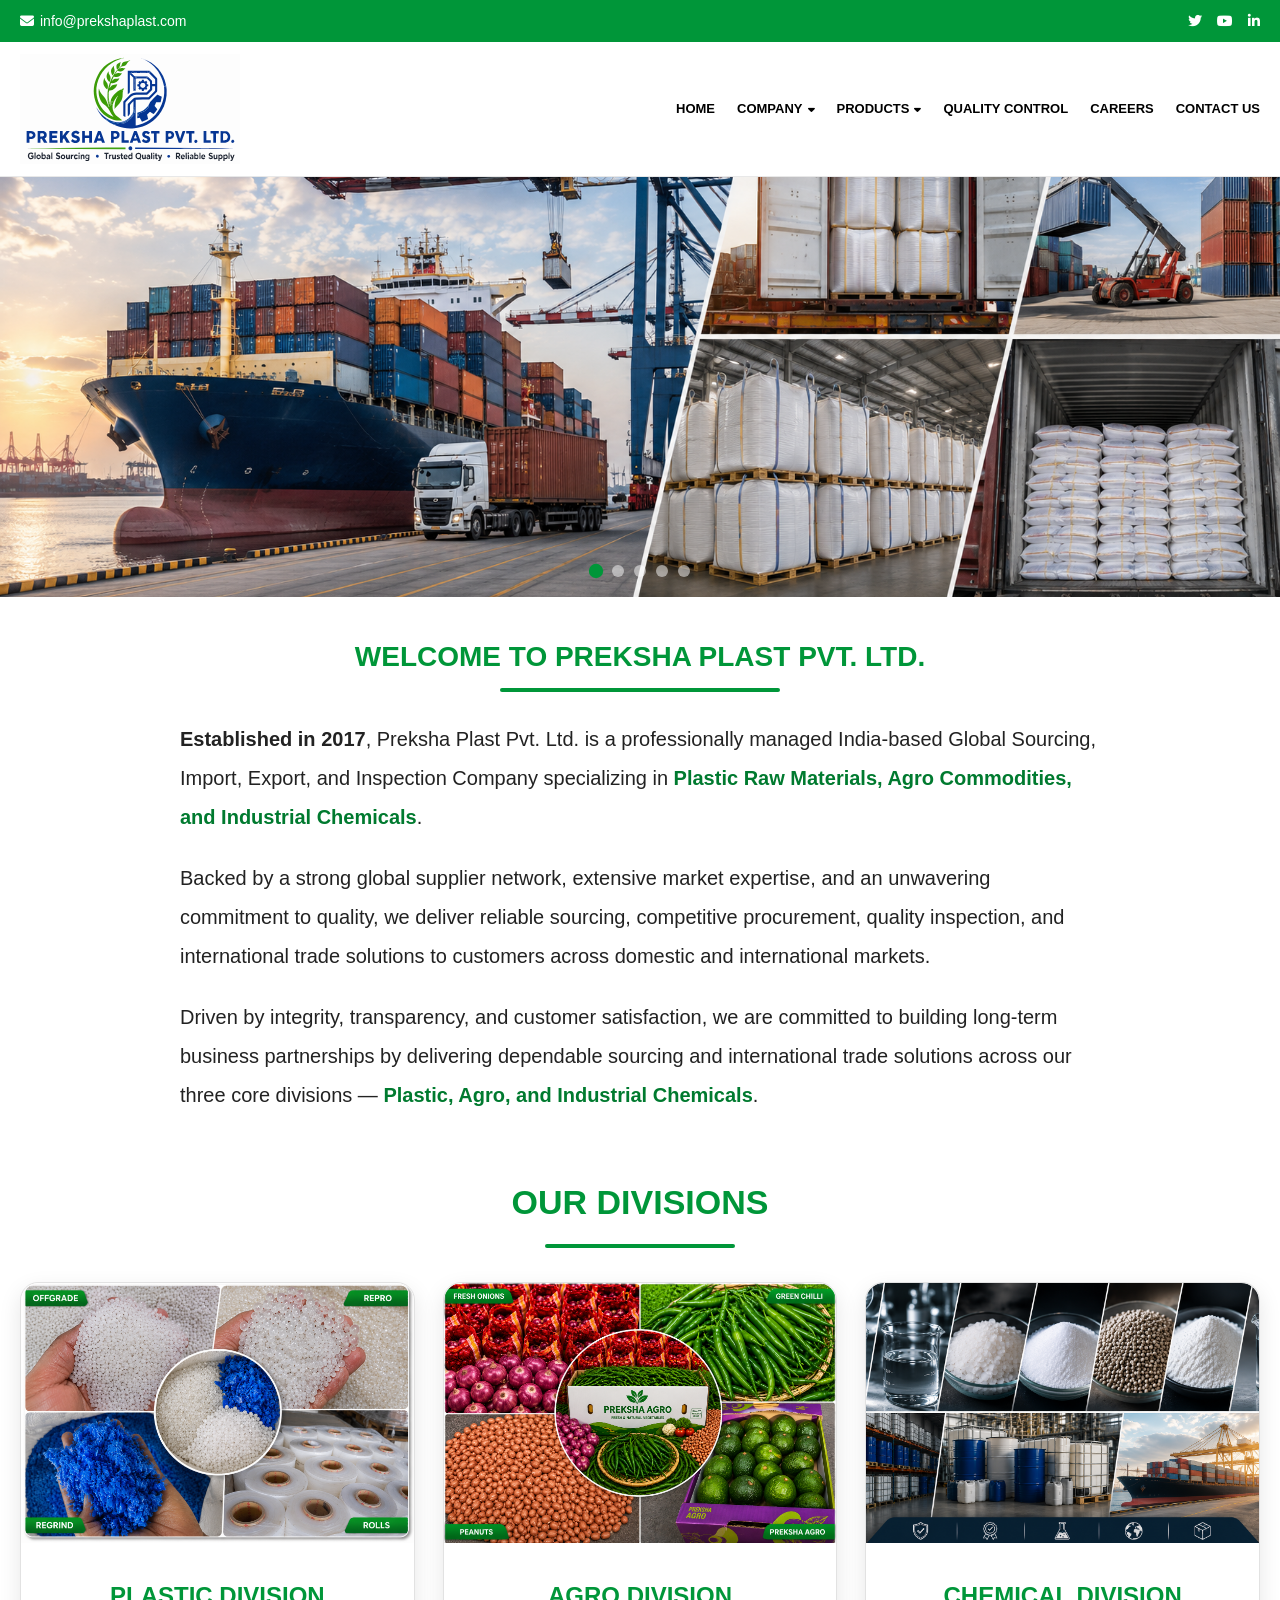
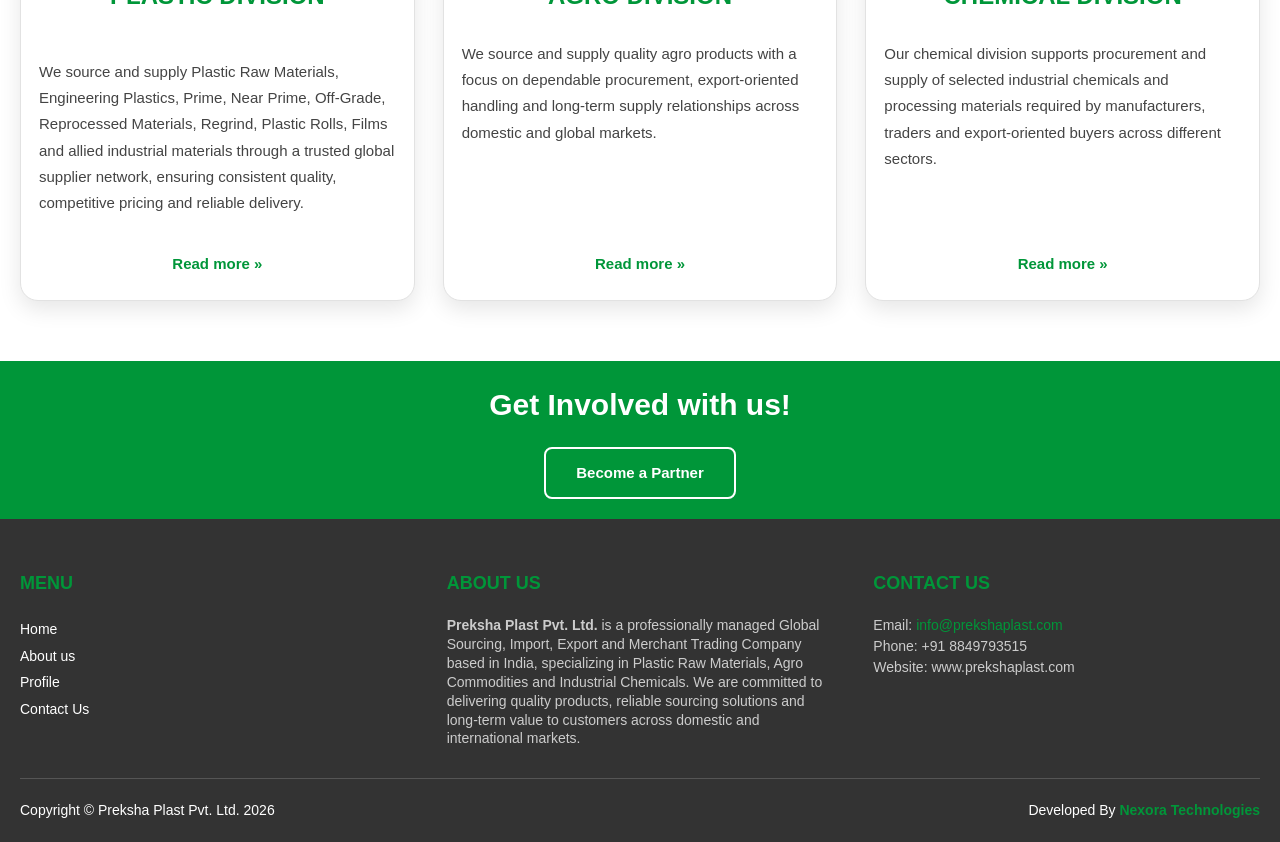
<file: index.html>
<!DOCTYPE html>

<html lang="en">
<head>
<meta charset="utf-8"/>
<meta content="width=device-width, initial-scale=1.0" name="viewport"/>
<title>Preksha Plast Pvt. Ltd. | Global Sourcing &amp; Merchant Export</title>
<!-- FontAwesome for Icons -->
<link href="https://cdnjs.cloudflare.com/ajax/libs/font-awesome/6.4.0/css/all.min.css" rel="stylesheet"/><link href="css/style.css" rel="stylesheet"/>

</head>
<body>
<!-- 1. Top Green Info Bar -->
<div class="top-bar">
<div class="top-bar-container">
<div class="top-info">
<span><i class="fa-solid fa-envelope"></i> info@prekshaplast.com</span>
</div>
<div class="top-social">
<a href="#"><i class="fa-brands fa-twitter"></i></a>
<a href="#"><i class="fa-brands fa-youtube"></i></a>
<a href="#"><i class="fa-brands fa-linkedin-in"></i></a>
</div>
</div>
</div>
<!-- 2. Header -->
<header>
<div class="nav-container">
<a class="logo-area" href="index.html">
<img alt="Preksha Plast Logo" src="logo.svg"/>
</a>
<ul class="nav-links">
<li><a href="index.html">Home</a></li>
<li>
<a href="about.html">Company <i class="fa-solid fa-caret-down"></i></a>
<ul class="dropdown-menu">
<li><a href="about.html">About Us</a></li>
<li><a href="profile.html">Profile</a></li>
<li><a href="quality-policy.html">Quality Policy</a></li>
<li><a href="social-responsibility.html">Social Responsibility</a></li>
</ul>
</li>
<li>
<a href="#divisions">Products <i class="fa-solid fa-caret-down"></i></a>
<ul class="dropdown-menu">
<li><a href="plastic-division.html">Plastic Division</a></li>
<li><a href="agro-division.html">Agro Division</a></li>
<li><a href="chemical-division.html">Chemical Division</a></li>
</ul>
</li>
<li><a href="quality-control.html">Quality Control</a></li>
<li><a href="careers.html">Careers</a></li>
<li><a href="contact.html">Contact Us</a></li>
</ul>
</div>
</header>
<!-- 3. Slider -->
<div class="slider-container">
<div class="slides" id="slider">
<div class="slide" style="background-image:url('images/container-slider-1.png')"></div>
<div class="slide" style="background-image:url('images/plastic-slider-2.png')"></div>
<div class="slide" style="background-image:url('images/agro-brand-slider-3.png')"></div>
<div class="slide" style="background-image:url('images/agro-slider-4.png')"></div>
<div class="slide" style="background-image:url('images/chemical-slider-5.png')"></div>
</div>
<div class="slider-dots">
<span class="dot active"></span>
<span class="dot"></span>
<span class="dot"></span>
<span class="dot"></span>
<span class="dot"></span>
</div>
</div>
<!-- 4. Welcome Section -->
<section class="welcome-section">
<div class="welcome-container">
<h2 class="welcome-title">Welcome to Preksha Plast Pvt. Ltd.</h2>
<div class="welcome-divider"></div>
<p class="welcome-text">
    <strong>Established in 2017</strong>, Preksha Plast Pvt. Ltd. is a professionally managed India-based Global Sourcing, Import, Export, and Inspection Company specializing in <span>Plastic Raw Materials, Agro Commodities, and Industrial Chemicals</span>.
</p>

<p class="welcome-text">
    Backed by a strong global supplier network, extensive market expertise, and an unwavering commitment to quality, we deliver reliable sourcing, competitive procurement, quality inspection, and international trade solutions to customers across domestic and international markets.
</p>

<p class="welcome-text">
    Driven by integrity, transparency, and customer satisfaction, we are committed to building long-term business partnerships by delivering dependable sourcing and international trade solutions across our three core divisions — <span>Plastic, Agro, and Industrial Chemicals</span>.
</p>
</div>
</section>
<!-- 5. Our Divisions -->
<div class="divisions-container" id="divisions">
<div style="text-align: center;">
<h2 class="section-title-global">Our Divisions</h2>
<div class="underline-global"></div>
</div>
<div class="divisions-grid">
<!-- Plastic -->
<div class="division-card">
<div class="image-container-fixed">
<img alt="Plastic Division" class="division-image" src="images/plastic-materials-collage.png"/>
</div>
<div class="card-body">
<h3>Plastic Division</h3>
<p>
<p>
We source and supply Plastic Raw Materials, Engineering Plastics, Prime, Near Prime, Off-Grade, Reprocessed Materials, Regrind, Plastic Rolls, Films and allied industrial materials through a trusted global supplier network, ensuring consistent quality, competitive pricing and reliable delivery.
</p>
</p>
<a class="read-more" href="plastic-division.html">Read more »</a>
</div>
</div>
<!-- Agro -->
<div class="division-card">
<div class="image-container-fixed">
<img alt="Agro Division" class="division-image" src="images/agro-division-card.png" style="object-position:center top;"/>
</div>
<div class="card-body">
<h3>Agro Division</h3>
<p>
                    We source and supply quality agro products with a focus on dependable procurement, export-oriented handling
                    and long-term supply relationships across domestic and global markets.
                </p>
<a class="read-more" href="agro-division.html">Read more »</a>
</div>
</div>
<!-- Chemical -->
<div class="division-card">
<div class="image-container-fixed">
<img alt="Chemical Division" class="division-image" src="images/chemical-slider-5.png"/>
</div>
<div class="card-body">
<h3>Chemical Division</h3>
<p>
                    Our chemical division supports procurement and supply of selected industrial chemicals and processing materials
                    required by manufacturers, traders and export-oriented buyers across different sectors.
                </p>
<a class="read-more" href="chemical-division.html">Read more »</a>
</div>
</div>
</div>
</div>
<!-- 6. CTA Banner -->
<div class="omega-action-banner-section">
<h2>Get Involved with us!</h2>
<a class="action-btn" href="contact.html">Become a Partner</a>
</div>
<!-- 7. Footer -->
<div class="omega-footer-block">
<div class="footer-inner-table">
<div class="footer-column-cell">
<h3>Menu</h3>
<ul>
<li><a href="index.html">Home</a></li>
<li><a href="about.html">About us</a></li>
<li><a href="profile.html">Profile</a></li>
<li><a href="contact.html">Contact Us</a></li>
</ul>
</div>
<div class="footer-column-cell">
<h3>About Us</h3>
<p>
    <strong>Preksha Plast Pvt. Ltd.</strong> is a professionally managed Global Sourcing, Import, Export and Merchant Trading Company based in India, specializing in Plastic Raw Materials, Agro Commodities and Industrial Chemicals. We are committed to delivering quality products, reliable sourcing solutions and long-term value to customers across domestic and international markets.
</p>
</div>
<div class="footer-column-cell">
<h3>Contact Us</h3>
<div class="contact-info-list">
<div class="contact-text-item">
                        Email: <a href="mailto:info@prekshaplast.com">info@prekshaplast.com</a>
</div>
<div class="contact-text-item">Phone: +91 8849793515</div>
<div class="contact-text-item">Website: www.prekshaplast.com</div>
</div>
</div>
</div>
<div class="footer-bottom-flex">
<div>Copyright © Preksha Plast Pvt. Ltd. 2026</div>
<div class="developed-by">Developed By <span>Nexora Technologies</span></div>
</div>
</div>
<script>

const slider = document.getElementById("slider");
const dots = document.querySelectorAll(".dot");

let index = 0;
const totalSlides = 5;

function showSlide(i){

    index = i;

    slider.style.transform = `translateX(-${index * 20}%)`;

    dots.forEach(dot => dot.classList.remove("active"));

    dots[index].classList.add("active");
}

function nextSlide(){

    index++;

    if(index >= totalSlides){
        index = 0;
    }

    showSlide(index);

}

setInterval(nextSlide, 4000);

dots.forEach((dot, i) => {

    dot.addEventListener("click", () => {

        showSlide(i);

    });

});

showSlide(0);

</script>
</body>
</html>
</file>
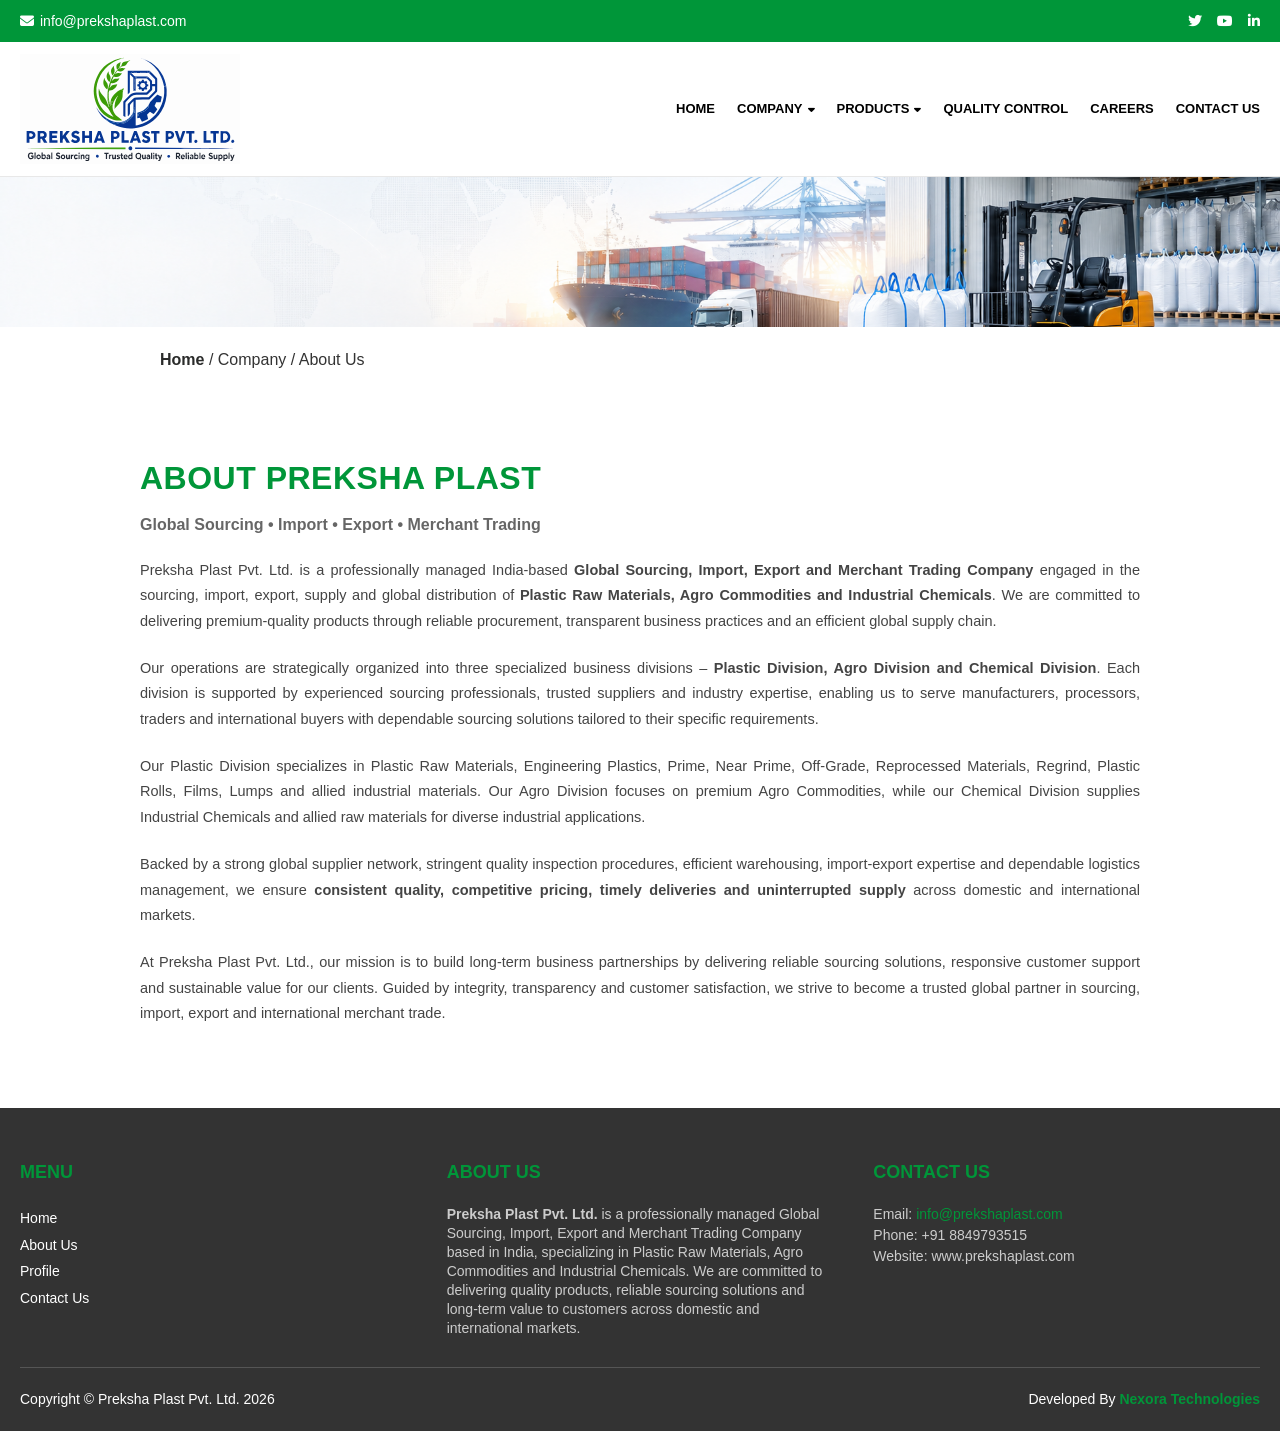
<file: about.html>
<!DOCTYPE html>
<html lang="en">
<head>
    <meta charset="UTF-8">
    <meta name="viewport" content="width=device-width, initial-scale=1.0">
    <title>Preksha Plast Pvt. Ltd. | Global Sourcing & Merchant Export</title>
    <!-- FontAwesome for Icons -->
    <link rel="stylesheet" href="https://cdnjs.cloudflare.com/ajax/libs/font-awesome/6.4.0/css/all.min.css">
    <link rel="stylesheet" href="css/style.css">
</head>
<body>

    <!-- 1. Top Green Info Bar -->
    <div class="top-bar">
        <div class="top-bar-container">
            <div class="top-info">
                <span><i class="fa-solid fa-envelope"></i> info@prekshaplast.com</span>

            </div>

            <div class="top-social">
                <a href="#"><i class="fa-brands fa-twitter"></i></a>
                <a href="#"><i class="fa-brands fa-youtube"></i></a>
                <a href="#"><i class="fa-brands fa-linkedin-in"></i></a>
            </div>
        </div>
    </div>

    <!-- 2. Header & Pure Vector SVG Logo -->
    <header>
        <div class="nav-container">
            <a href="index.html" class="logo-area">
    <img src="logo.svg" alt="Preksha Plast Logo" >
</a>
            
            <ul class="nav-links">
                <li><a href="index.html">Home</a></li>
                
                <!-- COMPANY DROPDOWN WITH ALL REQUESTED MENU ITEMS -->
                <li>
                    <a href="about.html">Company <i class="fa-solid fa-caret-down"></i></a>
                    <ul class="dropdown-menu">
                        <li><a href="about.html">About Us</a></li>
                        <li><a href="profile.html">Profile</a></li>
                        <li><a href="quality-policy.html">Quality Policy</a></li>
                        <li><a href="social-responsibility.html">Social Responsibility</a></li>
                    </ul>
                </li>
                
                <!-- PRODUCTS DROPDOWN WITH THREE DIVISIONS -->
                <li>
                    <a href="#divisions">Products <i class="fa-solid fa-caret-down"></i></a>
                    <ul class="dropdown-menu">
                       <li><a href="plastic-division.html">Plastic Division</a></li>
                        <li><a href="agro-division.html">Agro Division</a></li>
                        <li><a href="chemical-division.html">Chemical Division</a></li>
                        
                    </ul>
                </li>
                
                <li><a href="quality-control.html">Quality Control</a></li>
                <li><a href="careers.html">Careers</a></li>
          <li><a href="contact.html">Contact Us</a></li>
            </ul>
        </div>
    </header>

    <div class="page-banner"
     style="background-image:url('images/about-us-banner.png');">
</div>

<div style="max-width:1000px;margin:20px auto;padding:0 20px;">
    <a href="index.html" style="color:#2a2b2a;text-decoration:none;font-weight:bold;">
        Home
    </a>
    / Company / About Us
</div>

<div class="about-main-section">

<table class="about-grid-table">


<td class="about-right-text-cell full-width-content">

<h2>About Preksha Plast</h2>

<p class="page-subtitle">
Global Sourcing • Import • Export • Merchant Trading
</p>

<p class="about-paragraph">
Preksha Plast Pvt. Ltd. is a professionally managed India-based <strong>Global Sourcing, Import, Export and Merchant Trading Company</strong> engaged in the sourcing, import, export, supply and global distribution of <strong>Plastic Raw Materials, Agro Commodities and Industrial Chemicals</strong>. We are committed to delivering premium-quality products through reliable procurement, transparent business practices and an efficient global supply chain.
</p>

<p class="about-paragraph">
Our operations are strategically organized into three specialized business divisions – <strong>Plastic Division, Agro Division and Chemical Division</strong>. Each division is supported by experienced sourcing professionals, trusted suppliers and industry expertise, enabling us to serve manufacturers, processors, traders and international buyers with dependable sourcing solutions tailored to their specific requirements.
</p>

<p class="about-paragraph">
Our Plastic Division specializes in Plastic Raw Materials, Engineering Plastics, Prime, Near Prime, Off-Grade, Reprocessed Materials, Regrind, Plastic Rolls, Films, Lumps and allied industrial materials. Our Agro Division focuses on premium Agro Commodities, while our Chemical Division supplies Industrial Chemicals and allied raw materials for diverse industrial applications.
</p>

<p class="about-paragraph">
Backed by a strong global supplier network, stringent quality inspection procedures, efficient warehousing, import-export expertise and dependable logistics management, we ensure <strong>consistent quality, competitive pricing, timely deliveries and uninterrupted supply</strong> across domestic and international markets.
</p>

<p class="about-paragraph">
At Preksha Plast Pvt. Ltd., our mission is to build long-term business partnerships by delivering reliable sourcing solutions, responsive customer support and sustainable value for our clients. Guided by integrity, transparency and customer satisfaction, we strive to become a trusted global partner in sourcing, import, export and international merchant trade.
</p>

</td>

</tr>

</table>

</div>
        
   
    <!-- 6. GREEN CALL TO ACTION BANNER -->
   
   <!-- 7. Footer -->
<div class="omega-footer-block">

    <div class="footer-inner-table">

        <div class="footer-column-cell">
            <h3>Menu</h3>
            <ul>
                <li><a href="index.html">Home</a></li>
                <li><a href="about.html">About Us</a></li>
                <li><a href="profile.html">Profile</a></li>
                <li><a href="contact.html">Contact Us</a></li>
            </ul>
        </div>

        <div class="footer-column-cell">
            <h3>About Us</h3>
            <p>
                <strong>Preksha Plast Pvt. Ltd.</strong> is a professionally managed Global Sourcing, Import, Export and Merchant Trading Company based in India, specializing in Plastic Raw Materials, Agro Commodities and Industrial Chemicals. We are committed to delivering quality products, reliable sourcing solutions and long-term value to customers across domestic and international markets.
            </p>
        </div>

        <div class="footer-column-cell">
            <h3>Contact Us</h3>

            <div class="contact-info-list">
                <div class="contact-text-item">
                    Email:
                    <a href="mailto:info@prekshaplast.com">info@prekshaplast.com</a>
                </div>

                <div class="contact-text-item">
                    Phone: +91 8849793515
                </div>

                <div class="contact-text-item">
                    Website: www.prekshaplast.com
                </div>

            </div>

        </div>

    </div>

    <div class="footer-bottom-flex">
        <div>
            Copyright © Preksha Plast Pvt. Ltd. 2026
        </div>

        <div class="developed-by">
            Developed By <span>Nexora Technologies</span>
        </div>
    </div>

</div>

    <script>
        const slider = document.getElementById('slider');
        let index = 0;
        setInterval(() => {
            index++;
            if (index > 2) index = 0;
            slider.style.transform = `translateX(-${index * 33.333}%)`;
        }, 4000);
    </script>
</body>
</html>
</file>
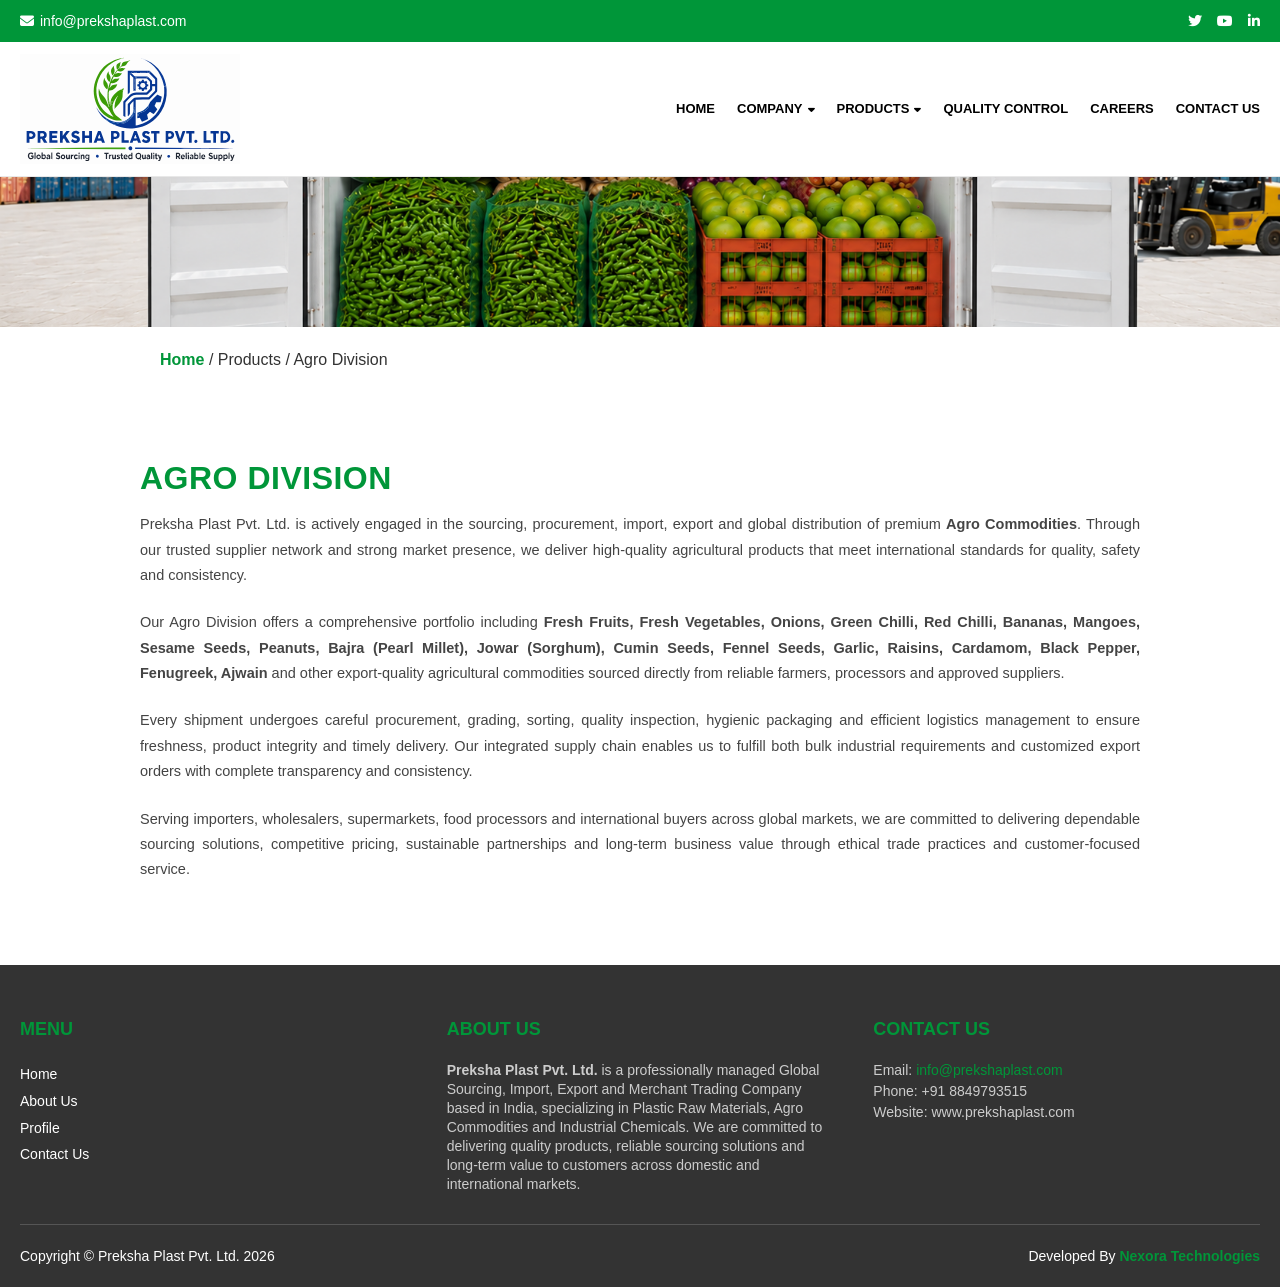
<file: agro-division.html>
<!DOCTYPE html>
<html lang="en">
<head>
    <meta charset="UTF-8">
    <meta name="viewport" content="width=device-width, initial-scale=1.0">
    <title>Preksha Plast Pvt. Ltd. | Global Sourcing & Merchant Export</title>
    <!-- FontAwesome for Icons -->
    <link rel="stylesheet" href="https://cdnjs.cloudflare.com/ajax/libs/font-awesome/6.4.0/css/all.min.css">
    <link rel="stylesheet" href="css/style.css">
</head>
<body>

    <!-- 1. Top Green Info Bar -->
    <div class="top-bar">
        <div class="top-bar-container">
            <div class="top-info">
                <span><i class="fa-solid fa-envelope"></i> info@prekshaplast.com</span>

            </div>

            <div class="top-social">
                <a href="#"><i class="fa-brands fa-twitter"></i></a>
                <a href="#"><i class="fa-brands fa-youtube"></i></a>
                <a href="#"><i class="fa-brands fa-linkedin-in"></i></a>
            </div>
        </div>
    </div>

    <!-- 2. Header & Pure Vector SVG Logo -->
    <header>
        <div class="nav-container">
            <a href="index.html" class="logo-area">
    <img src="logo.svg" alt="Preksha Plast Logo" >
</a>
            
            <ul class="nav-links">
                <li><a href="index.html">Home</a></li>
                
                <!-- COMPANY DROPDOWN WITH ALL REQUESTED MENU ITEMS -->
                <li>
                    <a href="about.html">Company <i class="fa-solid fa-caret-down"></i></a>
                    <ul class="dropdown-menu">
                        <li><a href="about.html">About Us</a></li>
                        <li><a href="profile.html">Profile</a></li>
                        <li><a href="quality-policy.html">Quality Policy</a></li>
                        <li><a href="social-responsibility.html">Social Responsibility</a></li>
                    </ul>
                </li>
                
                <!-- PRODUCTS DROPDOWN WITH THREE DIVISIONS -->
                <li>
                    <a href="#divisions">Products <i class="fa-solid fa-caret-down"></i></a>
                    <ul class="dropdown-menu">
                       <li><a href="plastic-division.html">Plastic Division</a></li>
                        <li><a href="agro-division.html">Agro Division</a></li>
                        <li><a href="chemical-division.html">Chemical Division</a></li>
                        
                    </ul>
                </li>
                
                <li><a href="quality-control.html">Quality Control</a></li>
                <li><a href="careers.html">Careers</a></li>
                <li><a href="contact.html">Contact Us</a></li>
            </ul>
        </div>
    </header>

    <div class="page-banner"
     style="background-image:url('images/agro-division-banner-2.png');">
</div>


<div style="max-width:1000px;margin:20px auto;padding:0 20px;">
    <a href="index.html" style="color:#009639;text-decoration:none;font-weight:bold;">Home</a>
/ Products / Agro Division
</div>

<div class="about-main-section">

<table class="about-grid-table">

<tr>


<td colspan="2" class="about-right-text-cell">

<h2>Agro Division</h2>

<p class="about-paragraph">
Preksha Plast Pvt. Ltd. is actively engaged in the sourcing, procurement, import, export and global distribution of premium <strong>Agro Commodities</strong>. Through our trusted supplier network and strong market presence, we deliver high-quality agricultural products that meet international standards for quality, safety and consistency.
</p>

<p class="about-paragraph">
Our Agro Division offers a comprehensive portfolio including <strong>Fresh Fruits, Fresh Vegetables, Onions, Green Chilli, Red Chilli, Bananas, Mangoes, Sesame Seeds, Peanuts, Bajra (Pearl Millet), Jowar (Sorghum), Cumin Seeds, Fennel Seeds, Garlic, Raisins, Cardamom, Black Pepper, Fenugreek, Ajwain</strong> and other export-quality agricultural commodities sourced directly from reliable farmers, processors and approved suppliers.
</p>

<p class="about-paragraph">
Every shipment undergoes careful procurement, grading, sorting, quality inspection, hygienic packaging and efficient logistics management to ensure freshness, product integrity and timely delivery. Our integrated supply chain enables us to fulfill both bulk industrial requirements and customized export orders with complete transparency and consistency.
</p>

<p class="about-paragraph">
Serving importers, wholesalers, supermarkets, food processors and international buyers across global markets, we are committed to delivering dependable sourcing solutions, competitive pricing, sustainable partnerships and long-term business value through ethical trade practices and customer-focused service.
</p>
</td>

</tr>

</table>

</div>
        
   
    <!-- 6. GREEN CALL TO ACTION BANNER -->
   
   <!-- 7. Footer -->
<div class="omega-footer-block">

    <div class="footer-inner-table">

        <div class="footer-column-cell">
            <h3>Menu</h3>
            <ul>
                <li><a href="index.html">Home</a></li>
                <li><a href="about.html">About Us</a></li>
                <li><a href="profile.html">Profile</a></li>
                <li><a href="contact.html">Contact Us</a></li>
            </ul>
        </div>

        <div class="footer-column-cell">
            <h3>About Us</h3>
            <p>
                <strong>Preksha Plast Pvt. Ltd.</strong> is a professionally managed Global Sourcing, Import, Export and Merchant Trading Company based in India, specializing in Plastic Raw Materials, Agro Commodities and Industrial Chemicals. We are committed to delivering quality products, reliable sourcing solutions and long-term value to customers across domestic and international markets.
            </p>
        </div>

        <div class="footer-column-cell">
            <h3>Contact Us</h3>

            <div class="contact-info-list">
                <div class="contact-text-item">
                    Email:
                    <a href="mailto:info@prekshaplast.com">info@prekshaplast.com</a>
                </div>

                <div class="contact-text-item">
                    Phone: +91 8849793515
                </div>

                <div class="contact-text-item">
                    Website: www.prekshaplast.com
                </div>

            </div>

        </div>

    </div>

    <div class="footer-bottom-flex">
        <div>
            Copyright © Preksha Plast Pvt. Ltd. 2026
        </div>

        <div class="developed-by">
            Developed By <span>Nexora Technologies</span>
        </div>
    </div>

</div>

    <script>
        const slider = document.getElementById('slider');
        let index = 0;
        setInterval(() => {
            index++;
            if (index > 2) index = 0;
            slider.style.transform = `translateX(-${index * 33.333}%)`;
        }, 4000);
    </script>
</body>
</html>
</file>
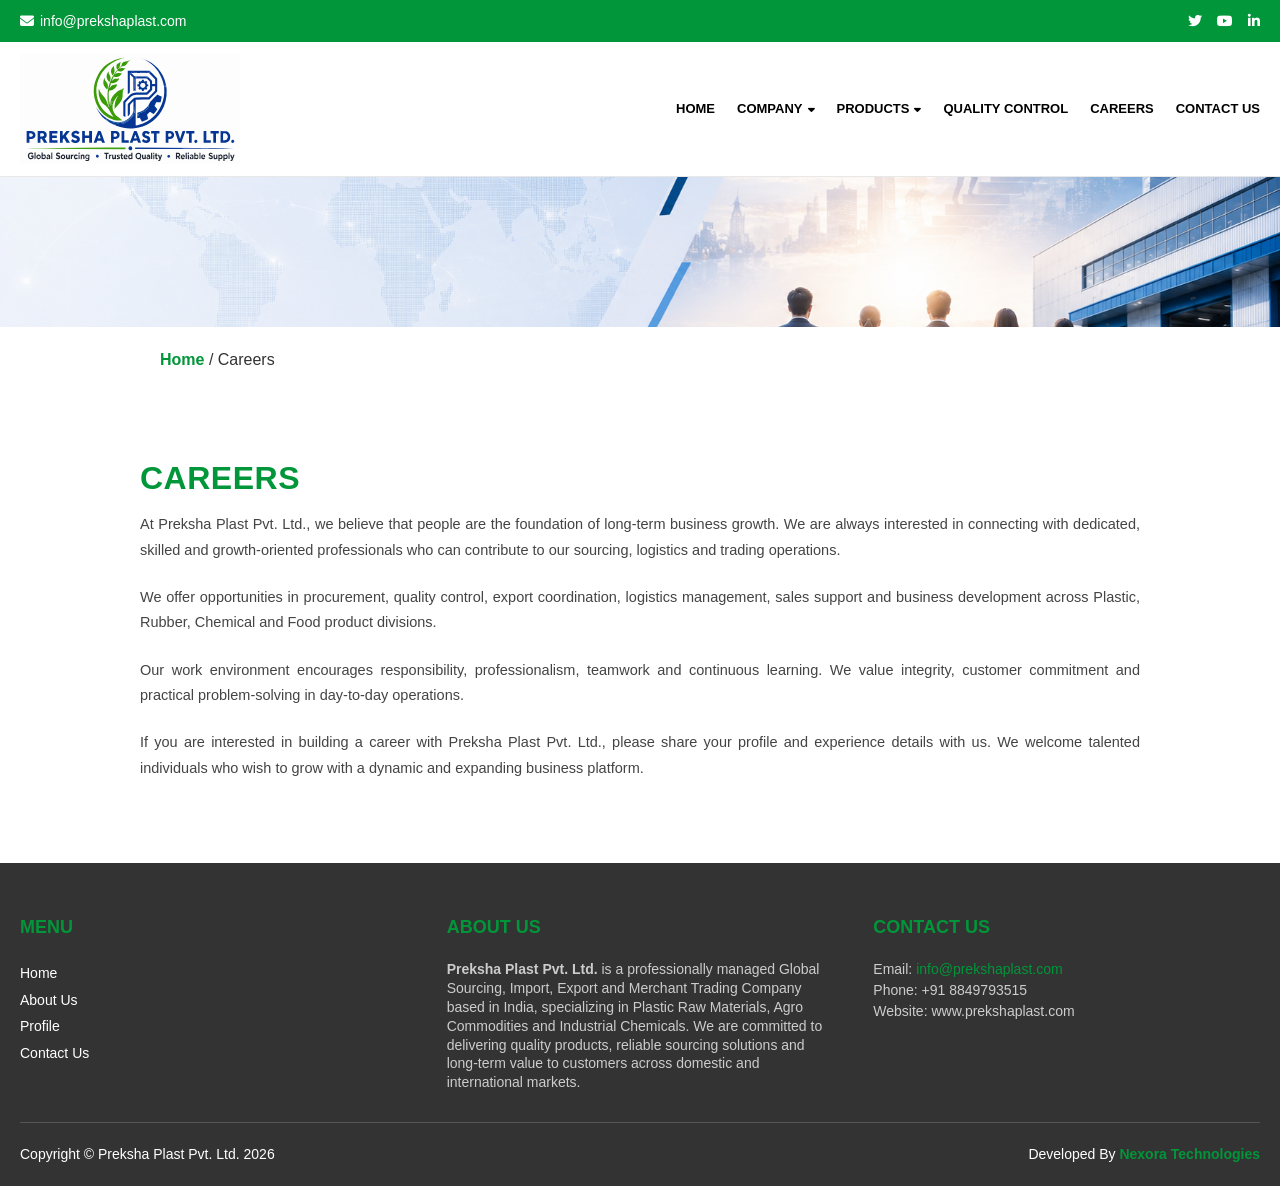
<file: careers.html>
<!DOCTYPE html>
<html lang="en">
<head>
    <meta charset="UTF-8">
    <meta name="viewport" content="width=device-width, initial-scale=1.0">
    <title>Preksha Plast Pvt. Ltd. | Global Sourcing & Merchant Export</title>
    <!-- FontAwesome for Icons -->
    <link rel="stylesheet" href="https://cdnjs.cloudflare.com/ajax/libs/font-awesome/6.4.0/css/all.min.css">
    <link rel="stylesheet" href="css/style.css">
</head>
<body>

    <!-- 1. Top Green Info Bar -->
    <div class="top-bar">
        <div class="top-bar-container">
            <div class="top-info">
                <span><i class="fa-solid fa-envelope"></i> info@prekshaplast.com</span>

            </div>

            <div class="top-social">
                <a href="#"><i class="fa-brands fa-twitter"></i></a>
                <a href="#"><i class="fa-brands fa-youtube"></i></a>
                <a href="#"><i class="fa-brands fa-linkedin-in"></i></a>
            </div>
        </div>
    </div>

    <!-- 2. Header & Pure Vector SVG Logo -->
    <header>
        <div class="nav-container">
            <a href="index.html" class="logo-area">
    <img src="logo.svg" alt="Preksha Plast Logo" >
</a>
            
            <ul class="nav-links">
                <li><a href="index.html">Home</a></li>
                
                <!-- COMPANY DROPDOWN WITH ALL REQUESTED MENU ITEMS -->
                <li>
                    <a href="about.html">Company <i class="fa-solid fa-caret-down"></i></a>
                    <ul class="dropdown-menu">
                        <li><a href="about.html">About Us</a></li>
                        <li><a href="profile.html">Profile</a></li>
                        <li><a href="quality-policy.html">Quality Policy</a></li>
                        <li><a href="social-responsibility.html">Social Responsibility</a></li>
                    </ul>
                </li>
                
                <!-- PRODUCTS DROPDOWN WITH THREE DIVISIONS -->
                <li>
                    <a href="#divisions">Products <i class="fa-solid fa-caret-down"></i></a>
                    <ul class="dropdown-menu">
                       <li><a href="plastic-division.html">Plastic Division</a></li>
                        <li><a href="agro-division.html">Agro Division</a></li>
                        <li><a href="chemical-division.html">Chemical Division</a></li>
                        
                    </ul>
                </li>
                
                <li><a href="quality-control.html">Quality Control</a></li>
                <li><a href="careers.html">Careers</a></li>
                <li><a href="contact.html">Contact Us</a></li>
            </ul>
        </div>
    </header>

    <div class="page-banner"
     style="background-image:url('images/careers-banner.png');">
</div>

<div style="max-width:1000px;margin:20px auto;padding:0 20px;">
    <a href="index.html" style="color:#009639;text-decoration:none;font-weight:bold;">Home</a>
/ Careers
</div>

<div class="about-main-section">

<table class="about-grid-table">

<tr>


<td colspan="2" class="about-right-text-cell full-width-content">

<h2>Careers</h2>

<p class="about-paragraph">
At Preksha Plast Pvt. Ltd., we believe that people are the foundation of long-term business growth. We are always interested in connecting with dedicated, skilled and growth-oriented professionals who can contribute to our sourcing, logistics and trading operations.
</p>

<p class="about-paragraph">
We offer opportunities in procurement, quality control, export coordination, logistics management, sales support and business development across Plastic, Rubber, Chemical and Food product divisions.
</p>

<p class="about-paragraph">
Our work environment encourages responsibility, professionalism, teamwork and continuous learning. We value integrity, customer commitment and practical problem-solving in day-to-day operations.
</p>

<p class="about-paragraph">
If you are interested in building a career with Preksha Plast Pvt. Ltd., please share your profile and experience details with us. We welcome talented individuals who wish to grow with a dynamic and expanding business platform.
</p>
</td>

</tr>

</table>

</div>
        
   
    <!-- 6. GREEN CALL TO ACTION BANNER -->
   
   <!-- 7. Footer -->
<div class="omega-footer-block">

    <div class="footer-inner-table">

        <div class="footer-column-cell">
            <h3>Menu</h3>
            <ul>
                <li><a href="index.html">Home</a></li>
                <li><a href="about.html">About Us</a></li>
                <li><a href="profile.html">Profile</a></li>
                <li><a href="contact.html">Contact Us</a></li>
            </ul>
        </div>

        <div class="footer-column-cell">
            <h3>About Us</h3>
            <p>
                <strong>Preksha Plast Pvt. Ltd.</strong> is a professionally managed Global Sourcing, Import, Export and Merchant Trading Company based in India, specializing in Plastic Raw Materials, Agro Commodities and Industrial Chemicals. We are committed to delivering quality products, reliable sourcing solutions and long-term value to customers across domestic and international markets.
            </p>
        </div>

        <div class="footer-column-cell">
            <h3>Contact Us</h3>

            <div class="contact-info-list">
                <div class="contact-text-item">
                    Email:
                    <a href="mailto:info@prekshaplast.com">info@prekshaplast.com</a>
                </div>

                <div class="contact-text-item">
                    Phone: +91 8849793515
                </div>

                <div class="contact-text-item">
                    Website: www.prekshaplast.com
                </div>

            </div>

        </div>

    </div>

    <div class="footer-bottom-flex">
        <div>
            Copyright © Preksha Plast Pvt. Ltd. 2026
        </div>

        <div class="developed-by">
            Developed By <span>Nexora Technologies</span>
        </div>
    </div>

</div>

    <script>
        const slider = document.getElementById('slider');
        let index = 0;
        setInterval(() => {
            index++;
            if (index > 2) index = 0;
            slider.style.transform = `translateX(-${index * 33.333}%)`;
        }, 4000);
    </script>
</body>
</html>
</file>
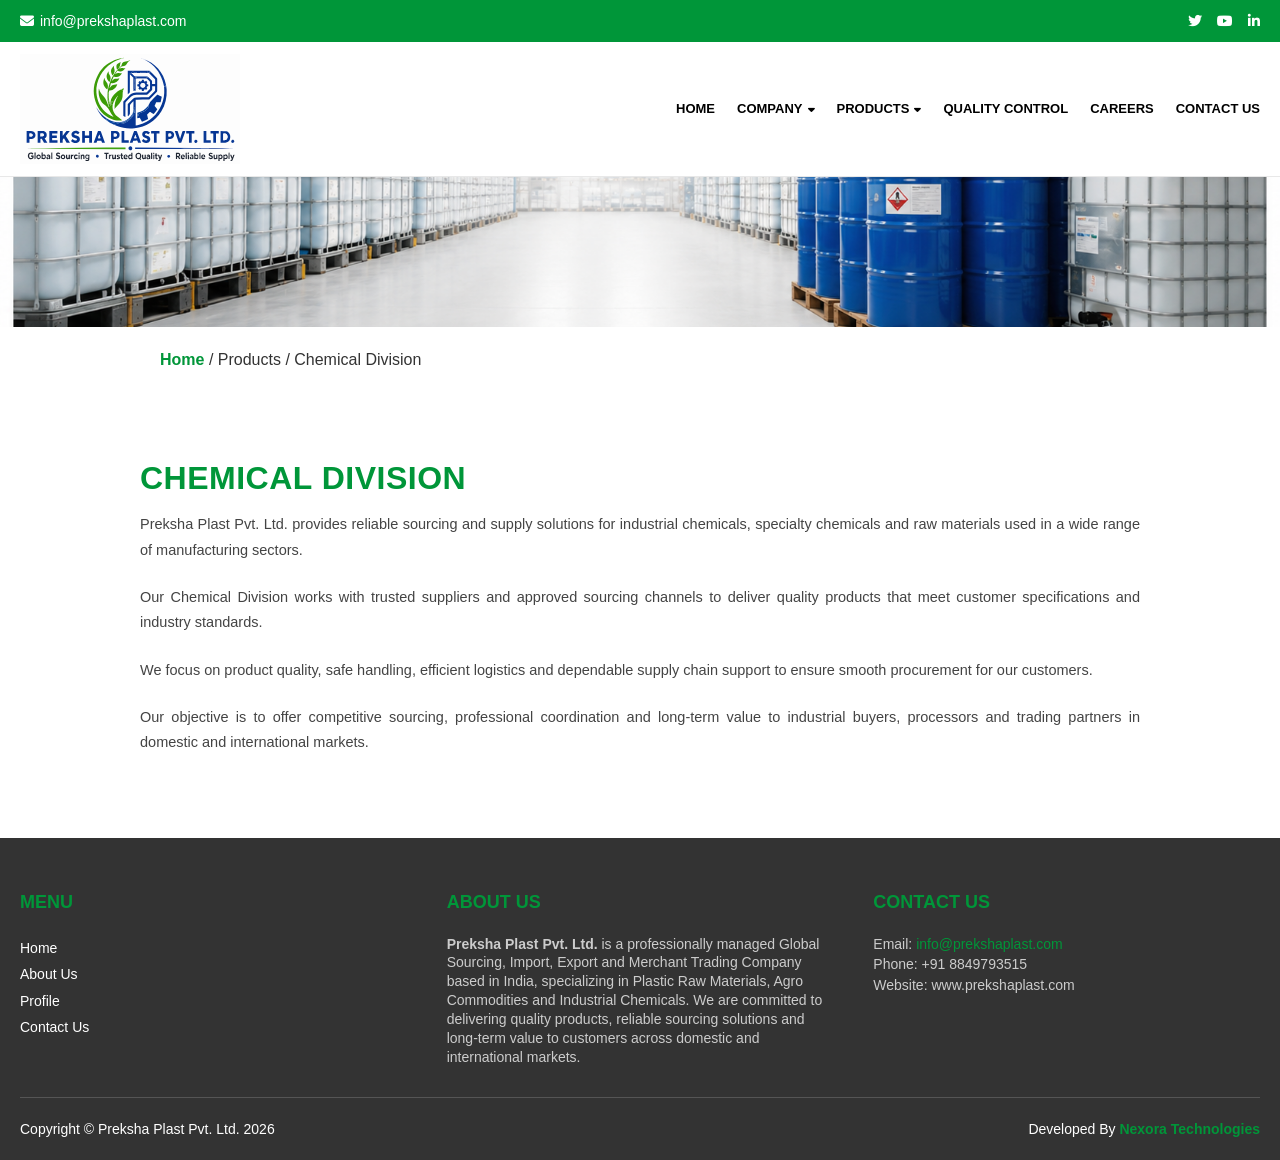
<file: chemical-division.html>
<!DOCTYPE html>
<html lang="en">
<head>
    <meta charset="UTF-8">
    <meta name="viewport" content="width=device-width, initial-scale=1.0">
    <title>Preksha Plast Pvt. Ltd. | Global Sourcing & Merchant Export</title>
    <!-- FontAwesome for Icons -->
    <link rel="stylesheet" href="https://cdnjs.cloudflare.com/ajax/libs/font-awesome/6.4.0/css/all.min.css">
    <link rel="stylesheet" href="css/style.css">
</head>
<body>

    <!-- 1. Top Green Info Bar -->
    <div class="top-bar">
        <div class="top-bar-container">
            <div class="top-info">
                <span><i class="fa-solid fa-envelope"></i> info@prekshaplast.com</span>

            </div>

            <div class="top-social">
                <a href="#"><i class="fa-brands fa-twitter"></i></a>
                <a href="#"><i class="fa-brands fa-youtube"></i></a>
                <a href="#"><i class="fa-brands fa-linkedin-in"></i></a>
            </div>
        </div>
    </div>

    <!-- 2. Header & Pure Vector SVG Logo -->
    <header>
        <div class="nav-container">
            <a href="index.html" class="logo-area">
    <img src="logo.svg" alt="Preksha Plast Logo" >
</a>
            
            <ul class="nav-links">
                <li><a href="index.html">Home</a></li>
                
                <!-- COMPANY DROPDOWN WITH ALL REQUESTED MENU ITEMS -->
                <li>
                    <a href="about.html">Company <i class="fa-solid fa-caret-down"></i></a>
                    <ul class="dropdown-menu">
                        <li><a href="about.html">About Us</a></li>
                        <li><a href="profile.html">Profile</a></li>
                        <li><a href="quality-policy.html">Quality Policy</a></li>
                        <li><a href="social-responsibility.html">Social Responsibility</a></li>
                    </ul>
                </li>
                
                <!-- PRODUCTS DROPDOWN WITH THREE DIVISIONS -->
                <li>
                    <a href="#divisions">Products <i class="fa-solid fa-caret-down"></i></a>
                    <ul class="dropdown-menu">
                       <li><a href="plastic-division.html">Plastic Division</a></li>
                        <li><a href="agro-division.html">Agro Division</a></li>
                        <li><a href="chemical-division.html">Chemical Division</a></li>
                        
                    </ul>
                </li>
                
                <li><a href="quality-control.html">Quality Control</a></li>
                <li><a href="careers.html">Careers</a></li>
                <li><a href="contact.html">Contact Us</a></li>
            </ul>
        </div>
    </header>

    <div class="page-banner"
     style="background-image:url('images/chemical-division-banner-2.png');">
</div>

<div style="max-width:1000px;margin:20px auto;padding:0 20px;">
    <a href="index.html" style="color:#009639;text-decoration:none;font-weight:bold;">Home</a>
/ Products / Chemical Division
</div>

<div class="about-main-section">

<table class="about-grid-table">

<tr>


<td colspan="2" class="about-right-text-cell">

<h2>Chemical Division</h2>

<p class="about-paragraph">
Preksha Plast Pvt. Ltd. provides reliable sourcing and supply solutions for industrial chemicals, specialty chemicals and raw materials used in a wide range of manufacturing sectors.
</p>

<p class="about-paragraph">
Our Chemical Division works with trusted suppliers and approved sourcing channels to deliver quality products that meet customer specifications and industry standards.
</p>

<p class="about-paragraph">
We focus on product quality, safe handling, efficient logistics and dependable supply chain support to ensure smooth procurement for our customers.
</p>

<p class="about-paragraph">
Our objective is to offer competitive sourcing, professional coordination and long-term value to industrial buyers, processors and trading partners in domestic and international markets.
</p>
</td>

</tr>

</table>

</div>
        
   
    <!-- 6. GREEN CALL TO ACTION BANNER -->
   
   <!-- 7. Footer -->
<div class="omega-footer-block">

    <div class="footer-inner-table">

        <div class="footer-column-cell">
            <h3>Menu</h3>
            <ul>
                <li><a href="index.html">Home</a></li>
                <li><a href="about.html">About Us</a></li>
                <li><a href="profile.html">Profile</a></li>
                <li><a href="contact.html">Contact Us</a></li>
            </ul>
        </div>

        <div class="footer-column-cell">
            <h3>About Us</h3>
            <p>
                <strong>Preksha Plast Pvt. Ltd.</strong> is a professionally managed Global Sourcing, Import, Export and Merchant Trading Company based in India, specializing in Plastic Raw Materials, Agro Commodities and Industrial Chemicals. We are committed to delivering quality products, reliable sourcing solutions and long-term value to customers across domestic and international markets.
            </p>
        </div>

        <div class="footer-column-cell">
            <h3>Contact Us</h3>

            <div class="contact-info-list">
                <div class="contact-text-item">
                    Email:
                    <a href="mailto:info@prekshaplast.com">info@prekshaplast.com</a>
                </div>

                <div class="contact-text-item">
                    Phone: +91 8849793515
                </div>

                <div class="contact-text-item">
                    Website: www.prekshaplast.com
                </div>

            </div>

        </div>

    </div>

    <div class="footer-bottom-flex">
        <div>
            Copyright © Preksha Plast Pvt. Ltd. 2026
        </div>

        <div class="developed-by">
            Developed By <span>Nexora Technologies</span>
        </div>
    </div>

</div>

    <script>
        const slider = document.getElementById('slider');
        let index = 0;
        setInterval(() => {
            index++;
            if (index > 2) index = 0;
            slider.style.transform = `translateX(-${index * 33.333}%)`;
        }, 4000);
    </script>
</body>
</html>
</file>
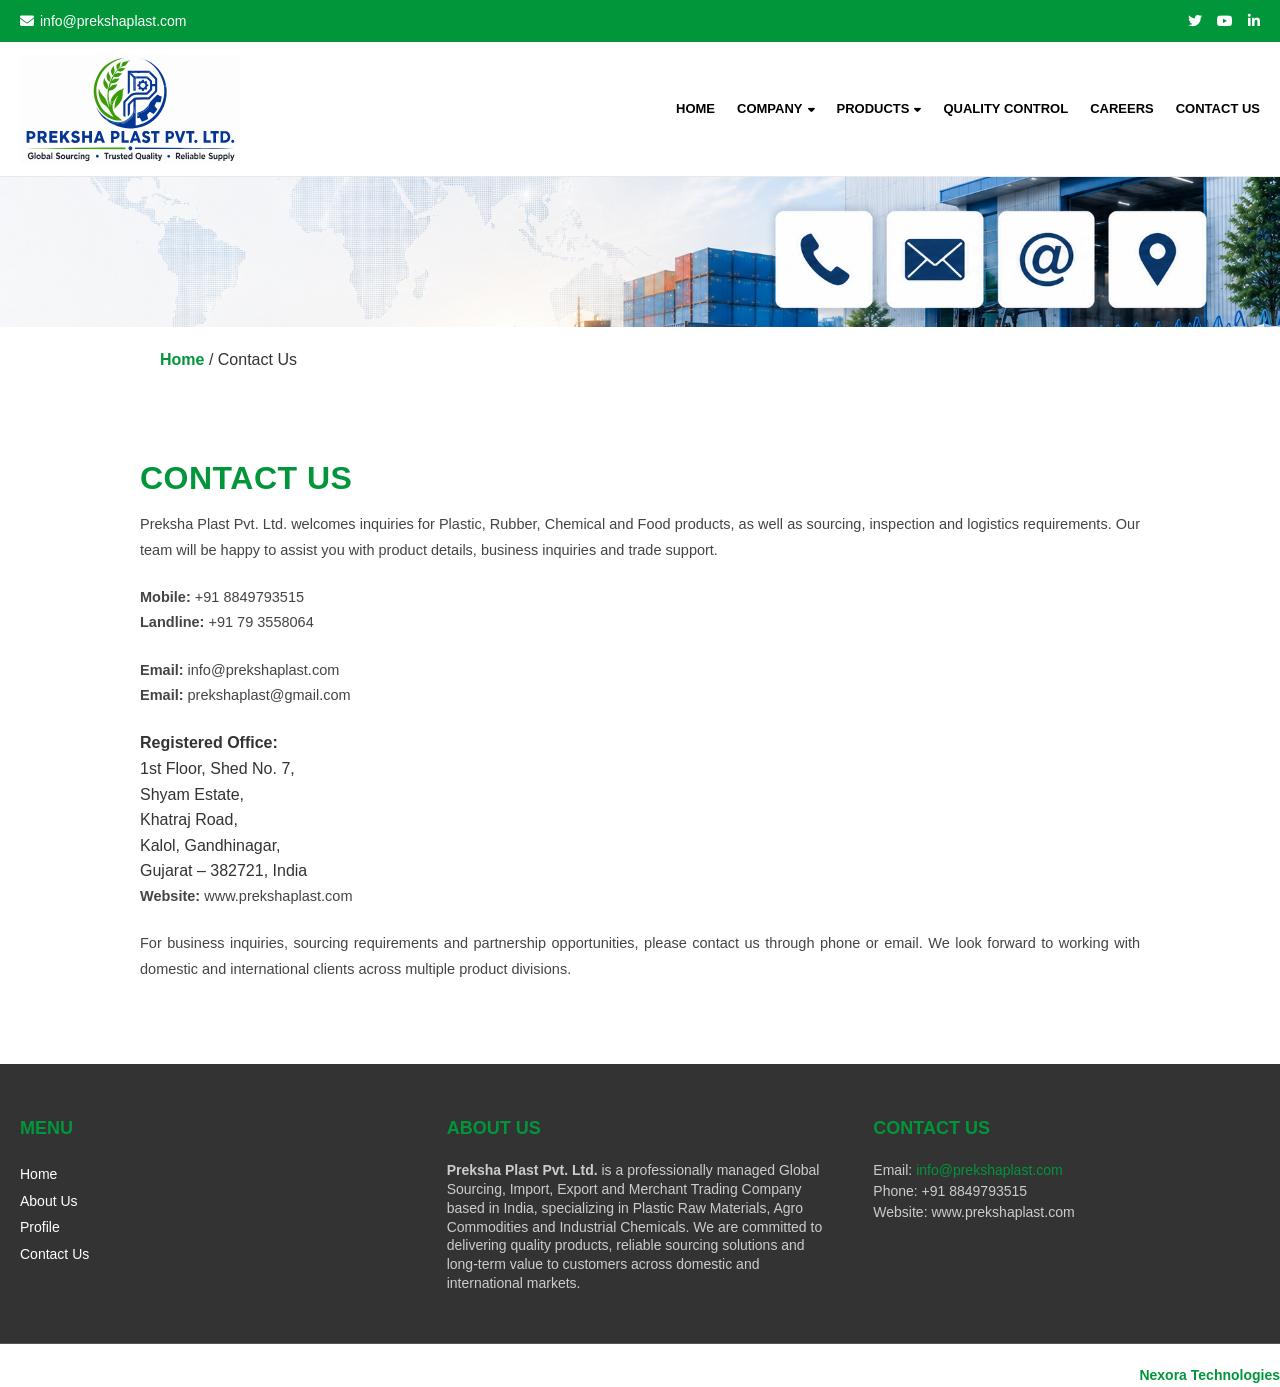
<file: contact.html>
<!DOCTYPE html>
<html lang="en">
<head>
    <meta charset="UTF-8">
    <meta name="viewport" content="width=device-width, initial-scale=1.0">
    <title>Preksha Plast Pvt. Ltd. | Global Sourcing & Merchant Export</title>
    <!-- FontAwesome for Icons -->
    <link rel="stylesheet" href="https://cdnjs.cloudflare.com/ajax/libs/font-awesome/6.4.0/css/all.min.css">
    <link rel="stylesheet" href="css/style.css">
</head>
<body>

    <!-- 1. Top Green Info Bar -->
    <div class="top-bar">
        <div class="top-bar-container">
            <div class="top-info">
                <span><i class="fa-solid fa-envelope"></i> info@prekshaplast.com</span>

            </div>

            <div class="top-social">
                <a href="#"><i class="fa-brands fa-twitter"></i></a>
                <a href="#"><i class="fa-brands fa-youtube"></i></a>
                <a href="#"><i class="fa-brands fa-linkedin-in"></i></a>
            </div>
        </div>
    </div>

    <!-- 2. Header & Pure Vector SVG Logo -->
    <header>
        <div class="nav-container">
            <a href="index.html" class="logo-area">
    <img src="logo.svg" alt="Preksha Plast Logo" >
</a>
            
            <ul class="nav-links">
                <li><a href="index.html">Home</a></li>
                
                <!-- COMPANY DROPDOWN WITH ALL REQUESTED MENU ITEMS -->
                <li>
                    <a href="about.html">Company <i class="fa-solid fa-caret-down"></i></a>
                    <ul class="dropdown-menu">
                        <li><a href="about.html">About Us</a></li>
                        <li><a href="profile.html">Profile</a></li>
                        <li><a href="quality-policy.html">Quality Policy</a></li>
                        <li><a href="social-responsibility.html">Social Responsibility</a></li>
                    </ul>
                </li>
                
                <!-- PRODUCTS DROPDOWN WITH THREE DIVISIONS -->
                <li>
                    <a href="#divisions">Products <i class="fa-solid fa-caret-down"></i></a>
                    <ul class="dropdown-menu">
                       <li><a href="plastic-division.html">Plastic Division</a></li>
                        <li><a href="agro-division.html">Agro Division</a></li>
                        <li><a href="chemical-division.html">Chemical Division</a></li>
                        
                    </ul>
                </li>
                
                <li><a href="quality-control.html">Quality Control</a></li>
                <li><a href="careers.html">Careers</a></li>
                <li><a href="contact.html">Contact Us</a></li>
            </ul>
        </div>
    </header>

    <div class="page-banner"
     style="background-image:url('images/contact-us-banner.png');">
</div>

<div style="max-width:1000px;margin:20px auto;padding:0 20px;">
    <a href="index.html" style="color:#009639;text-decoration:none;font-weight:bold;">Home</a>
/ Contact Us
</div>

<div class="about-main-section">

<table class="about-grid-table">

<tr>


<td colspan="2" class="about-right-text-cell full-width-content">

<h2>Contact Us</h2>

<p class="about-paragraph">
Preksha Plast Pvt. Ltd. welcomes inquiries for Plastic, Rubber, Chemical and Food products, as well as sourcing, inspection and logistics requirements. Our team will be happy to assist you with product details, business inquiries and trade support.
</p>

<p class="about-paragraph">
<strong>Mobile:</strong> +91 8849793515<br>
<strong>Landline:</strong> +91 79 3558064
</p>

<p class="about-paragraph">
<strong>Email:</strong> info@prekshaplast.com<br>
<strong>Email:</strong> prekshaplast@gmail.com
</p>
<p>
    <strong>Registered Office:</strong><br>
    1st Floor, Shed No. 7,<br>
    Shyam Estate,<br>
    Khatraj Road,<br>
    Kalol, Gandhinagar,<br>
    Gujarat – 382721, India
</p>
<p class="about-paragraph">
<strong>Website:</strong> www.prekshaplast.com
</p>

<p class="about-paragraph">
For business inquiries, sourcing requirements and partnership opportunities, please contact us through phone or email. We look forward to working with domestic and international clients across multiple product divisions.
</p>
</td>

</tr>

</table>

</div>
        
   
    <!-- 6. GREEN CALL TO ACTION BANNER -->
   
   <!-- 7. Footer -->
<div class="omega-footer-block">

    <div class="footer-inner-table">

        <div class="footer-column-cell">
            <h3>Menu</h3>
            <ul>
                <li><a href="index.html">Home</a></li>
                <li><a href="about.html">About Us</a></li>
                <li><a href="profile.html">Profile</a></li>
                <li><a href="contact.html">Contact Us</a></li>
            </ul>
        </div>

        <div class="footer-column-cell">
            <h3>About Us</h3>
            <p>
                <strong>Preksha Plast Pvt. Ltd.</strong> is a professionally managed Global Sourcing, Import, Export and Merchant Trading Company based in India, specializing in Plastic Raw Materials, Agro Commodities and Industrial Chemicals. We are committed to delivering quality products, reliable sourcing solutions and long-term value to customers across domestic and international markets.
            </p>
        </div>

        <div class="footer-column-cell">
            <h3>Contact Us</h3>

            <div class="contact-info-list">
                <div class="contact-text-item">
                    Email:
                    <a href="mailto:info@prekshaplast.com">info@prekshaplast.com</a>
                </div>

                <div class="contact-text-item">
                    Phone: +91 8849793515
                </div>

</div>
                <div class="contact-text-item">
                    Website: www.prekshaplast.com
                </div>

            </div>

        </div>

    </div>

    <div class="footer-bottom-flex">
        <div>
            Copyright © Preksha Plast Pvt. Ltd. 2026
        </div>

        <div class="developed-by">
            Developed By <span>Nexora Technologies</span>
        </div>
    </div>

</div>

    <script>
        const slider = document.getElementById('slider');
        let index = 0;
        setInterval(() => {
            index++;
            if (index > 2) index = 0;
            slider.style.transform = `translateX(-${index * 33.333}%)`;
        }, 4000);
    </script>
</body>
</html>
</file>
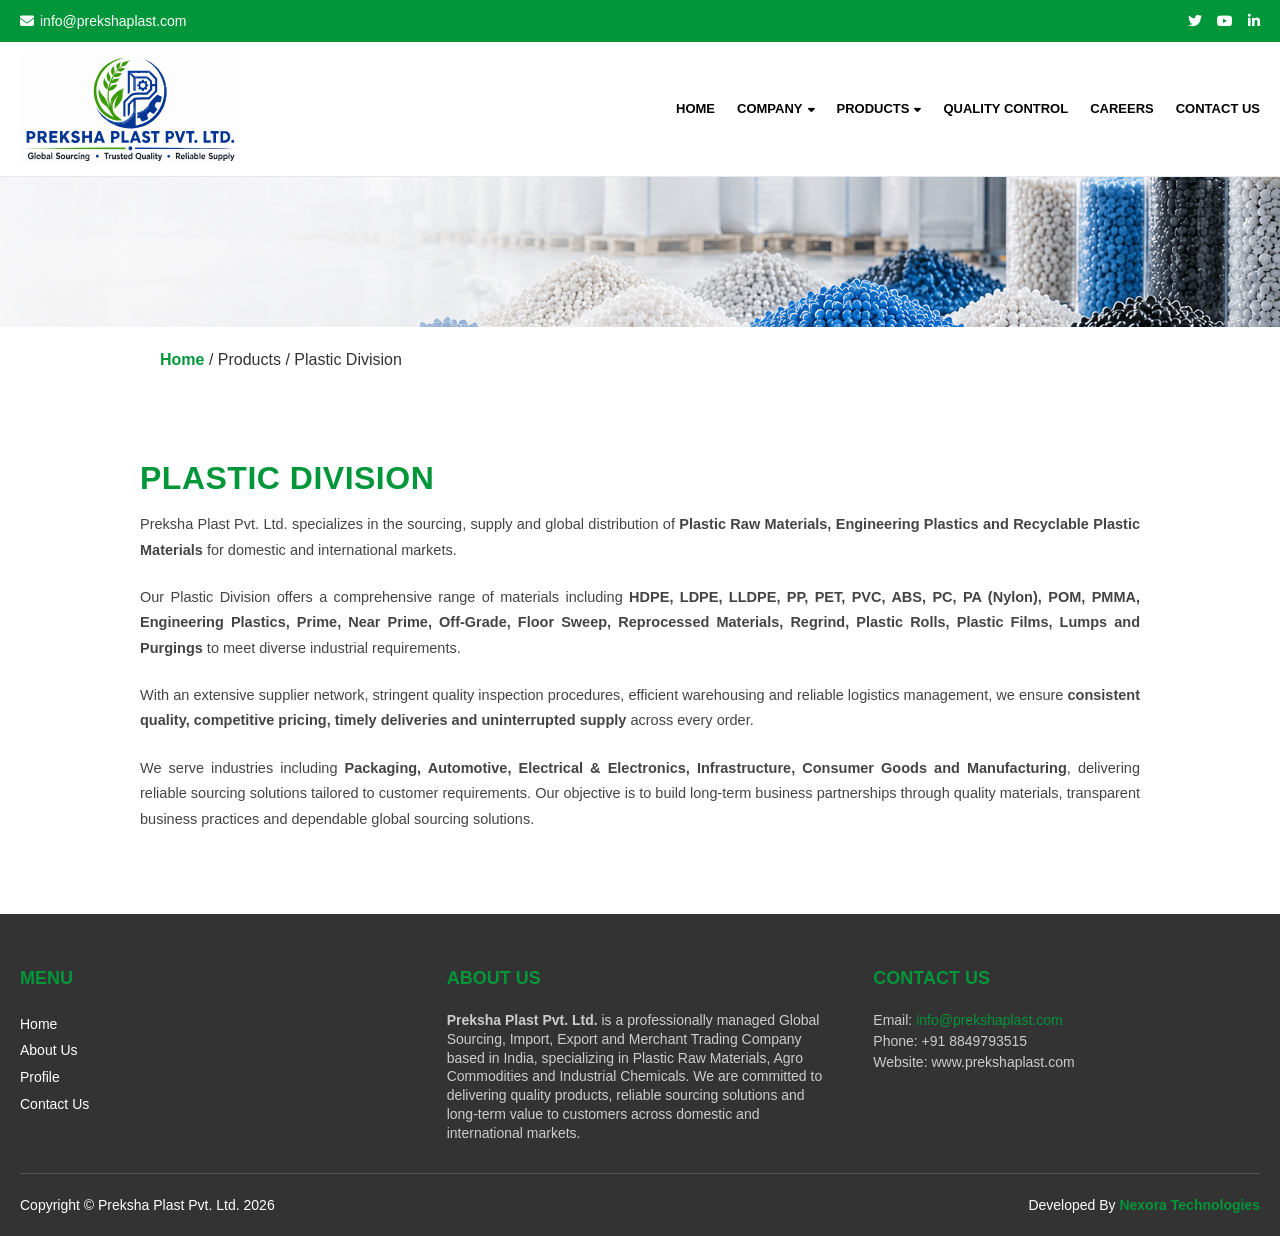
<file: plastic-division.html>
<!DOCTYPE html>
<html lang="en">

<head>
    <meta charset="UTF-8">
    <meta name="viewport" content="width=device-width, initial-scale=1.0">
    <title>Preksha Plast Pvt. Ltd. | Global Sourcing & Merchant Export</title>
    <!-- FontAwesome for Icons -->
    <link rel="stylesheet" href="https://cdnjs.cloudflare.com/ajax/libs/font-awesome/6.4.0/css/all.min.css">
    <link rel="stylesheet" href="css/style.css">
</head>

<body>

    <!-- 1. Top Green Info Bar -->
    <div class="top-bar">
        <div class="top-bar-container">
            <div class="top-info">
                <span><i class="fa-solid fa-envelope"></i> info@prekshaplast.com</span>

            </div>

            <div class="top-social">
                <a href="#"><i class="fa-brands fa-twitter"></i></a>
                <a href="#"><i class="fa-brands fa-youtube"></i></a>
                <a href="#"><i class="fa-brands fa-linkedin-in"></i></a>
            </div>
        </div>
    </div>

    <!-- 2. Header & Pure Vector SVG Logo -->
    <header>
        <div class="nav-container">
            <a href="index.html" class="logo-area">
    <img src="logo.svg" alt="Preksha Plast Logo">
</a>

                <ul class="nav-links">
                    <li><a href="index.html">Home</a></li>

                    <!-- COMPANY DROPDOWN WITH ALL REQUESTED MENU ITEMS -->
                    <li>
                        <a href="about.html">Company <i class="fa-solid fa-caret-down"></i></a>
                        <ul class="dropdown-menu">
                            <li><a href="about.html">About Us</a></li>
                            <li><a href="profile.html">Profile</a></li>
                            <li><a href="quality-policy.html">Quality Policy</a></li>
                            <li><a href="social-responsibility.html">Social Responsibility</a></li>
                        </ul>
                    </li>

                    <!-- PRODUCTS DROPDOWN WITH THREE DIVISIONS -->
                    <li>
                        <a href="#">Products <i class="fa-solid fa-caret-down"></i></a>
                        <ul class="dropdown-menu">
                            <li><a href="plastic-division.html">Plastic Division</a></li>
                            <li><a href="agro-division.html">Agro Division</a></li>
                            <li><a href="chemical-division.html">Chemical Division</a></li>

                        </ul>
                    </li>

                    <li><a href="quality-control.html">Quality Control</a></li>
                    <li><a href="careers.html">Careers</a></li>
                    <li><a href="contact.html">Contact Us</a></li>
                </ul>
        </div>
    </header>

    <div class="page-banner" style="background-image:url('images/plastic-division-banner-2.png');">

    </div>

    <div style="max-width:1000px;margin:20px auto;padding:0 20px;">
        <a href="index.html" style="color:#009639;text-decoration:none;font-weight:bold;">Home</a>
        / Products / Plastic Division
    </div>

    <div class="about-main-section">

        <table class="about-grid-table">

            <tr>



                <td colspan="2" class="about-right-text-cell">

                    <h2>Plastic Division</h2>

                    <p class="about-paragraph">
                        Preksha Plast Pvt. Ltd. specializes in the sourcing, supply and global distribution of
                        <strong>Plastic Raw Materials, Engineering Plastics and Recyclable Plastic Materials</strong>
                        for domestic and international markets.
                    </p>

                    <p class="about-paragraph">
                        Our Plastic Division offers a comprehensive range of materials including <strong>HDPE, LDPE,
                            LLDPE, PP, PET, PVC, ABS, PC, PA (Nylon), POM, PMMA, Engineering Plastics, Prime, Near
                            Prime, Off-Grade, Floor Sweep, Reprocessed Materials, Regrind, Plastic Rolls, Plastic Films,
                            Lumps and Purgings</strong> to meet diverse industrial requirements.
                    </p>

                    <p class="about-paragraph">
                        With an extensive supplier network, stringent quality inspection procedures, efficient
                        warehousing and reliable logistics management, we ensure <strong>consistent quality, competitive
                            pricing, timely deliveries and uninterrupted supply</strong> across every order.
                    </p>

                    <p class="about-paragraph">
                        We serve industries including <strong>Packaging, Automotive, Electrical &amp; Electronics,
                            Infrastructure, Consumer Goods and Manufacturing</strong>, delivering reliable sourcing
                        solutions tailored to customer requirements. Our objective is to build long-term business
                        partnerships through quality materials, transparent business practices and dependable global
                        sourcing solutions.
                    </p>

                </td>

            </tr>

        </table>

    </div>


    <!-- 6. GREEN CALL TO ACTION BANNER -->

    <!-- 7. Footer -->
    <div class="omega-footer-block">

        <div class="footer-inner-table">

            <div class="footer-column-cell">
                <h3>Menu</h3>
                <ul>
                    <li><a href="index.html">Home</a></li>
                    <li><a href="about.html">About Us</a></li>
                    <li><a href="profile.html">Profile</a></li>
                    <li><a href="contact.html">Contact Us</a></li>
                </ul>
            </div>

            <div class="footer-column-cell">
                <h3>About Us</h3>
                <p>
                    <strong>Preksha Plast Pvt. Ltd.</strong> is a professionally managed Global Sourcing, Import, Export
                    and Merchant Trading Company based in India, specializing in Plastic Raw Materials, Agro Commodities
                    and Industrial Chemicals. We are committed to delivering quality products, reliable sourcing
                    solutions and long-term value to customers across domestic and international markets.
                </p>
            </div>

            <div class="footer-column-cell">
                <h3>Contact Us</h3>

                <div class="contact-info-list">
                    <div class="contact-text-item">
                        Email:
                        <a href="mailto:info@prekshaplast.com">info@prekshaplast.com</a>
                    </div>

                    <div class="contact-text-item">
                        Phone: +91 8849793515
                    </div>

                    <div class="contact-text-item">
                        Website: www.prekshaplast.com
                    </div>

                </div>

            </div>

        </div>

        <div class="footer-bottom-flex">
            <div>
                Copyright © Preksha Plast Pvt. Ltd. 2026
            </div>

            <div class="developed-by">
                Developed By <span>Nexora Technologies</span>
            </div>
        </div>

    </div>

    <script>
        const slider = document.getElementById('slider');
        let index = 0;
        setInterval(() => {
            index++;
            if (index > 2) index = 0;
            slider.style.transform = `translateX(-${index * 33.333}%)`;
        }, 4000);
    </script>
</body>

</html>
</file>
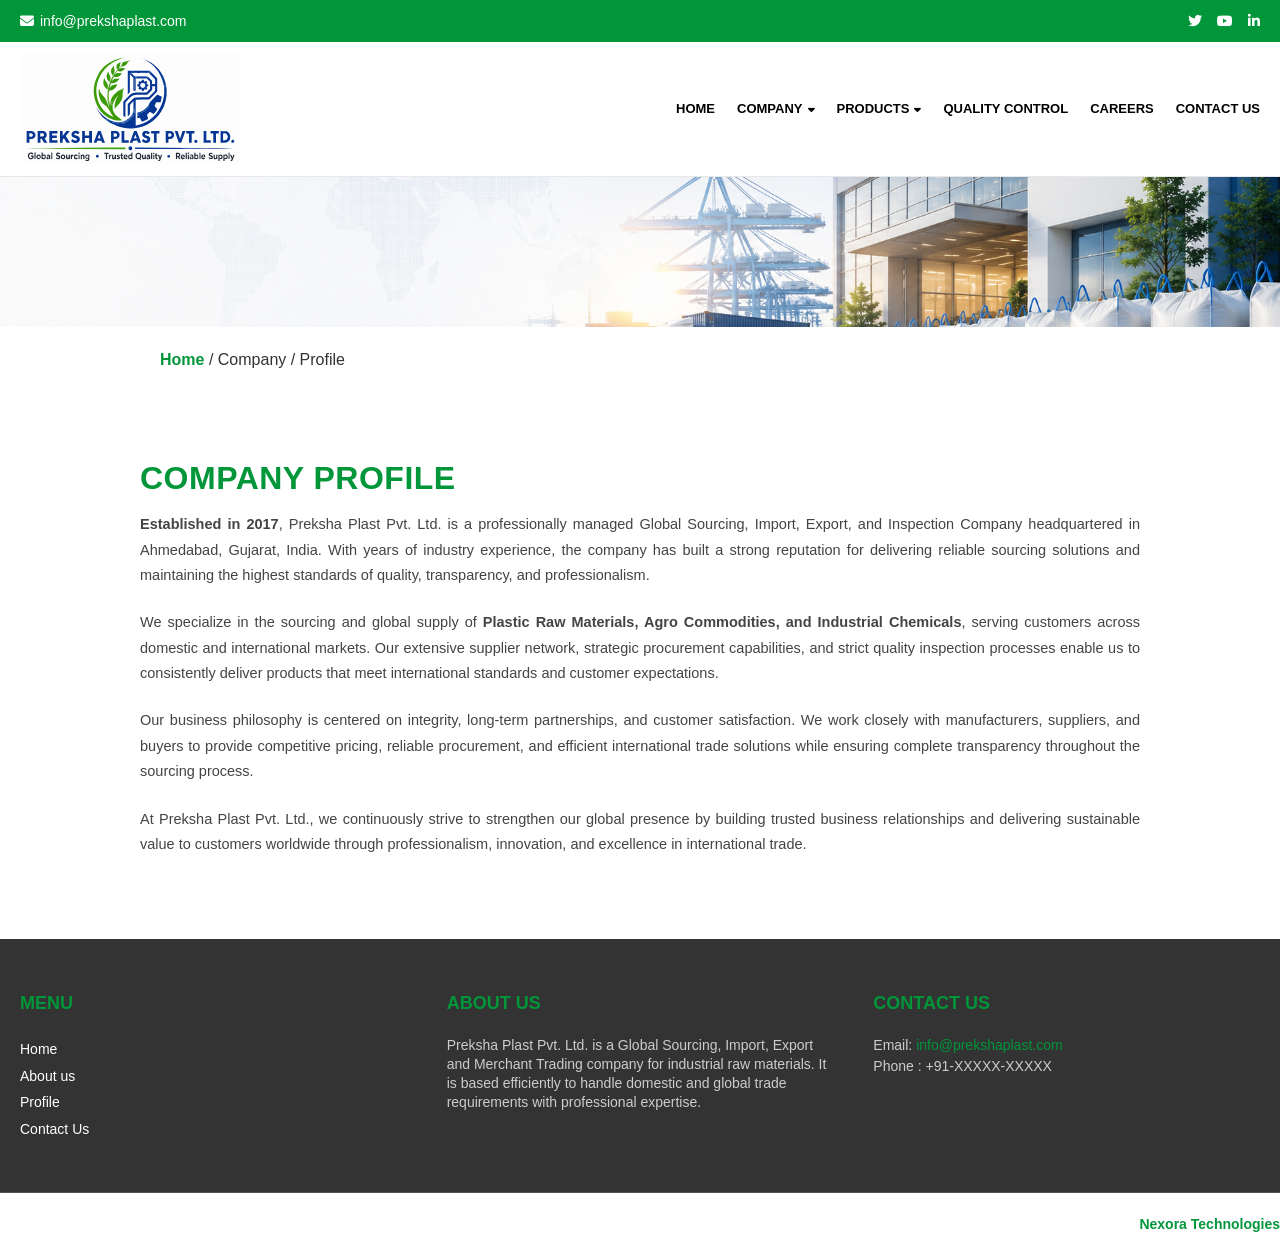
<file: profile.html>
<!DOCTYPE html>

<html lang="en">
<head>
<meta charset="utf-8"/>
<meta content="width=device-width, initial-scale=1.0" name="viewport"/>
<title>Preksha Plast Pvt. Ltd. | Global Sourcing &amp; Merchant Export</title>
<!-- FontAwesome for Icons -->
<link href="https://cdnjs.cloudflare.com/ajax/libs/font-awesome/6.4.0/css/all.min.css" rel="stylesheet"/><link href="css/style.css" rel="stylesheet"/>

</head>
<body>
<!-- 1. Top Green Info Bar -->
<div class="top-bar">
<div class="top-bar-container">
<div class="top-info">
<span><i class="fa-solid fa-envelope"></i> info@prekshaplast.com</span>

            </div>

            <div class="top-social">
<a href="#"><i class="fa-brands fa-twitter"></i></a>
<a href="#"><i class="fa-brands fa-youtube"></i></a>
<a href="#"><i class="fa-brands fa-linkedin-in"></i></a>
</div>
</div>
</div>
<!-- 2. Header & Pure Vector SVG Logo -->
<header>
<div class="nav-container">
<a class="logo-area" href="index.html">
<img alt="Preksha Plast Logo" src="logo.svg" />
</a>
<ul class="nav-links">
<li><a href="index.html">Home</a></li>
<!-- COMPANY DROPDOWN WITH ALL REQUESTED MENU ITEMS -->
<li>
<a href="about.html">Company <i class="fa-solid fa-caret-down"></i></a>
<ul class="dropdown-menu">
<li><a href="about.html">About Us</a></li>
<li><a href="profile.html">Profile</a></li>
<li><a href="quality-policy.html">Quality Policy</a></li>
<li><a href="social-responsibility.html">Social Responsibility</a></li>
</ul>
</li>
<!-- PRODUCTS DROPDOWN WITH THREE DIVISIONS -->
<li>
<a href="#divisions">Products <i class="fa-solid fa-caret-down"></i></a>
<ul class="dropdown-menu">
<li><a href="plastic-division.html">Plastic Division</a></li>
<li><a href="agro-division.html">Agro Division</a></li>
<li><a href="chemical-division.html">Chemical Division</a></li>

</ul>
</li>
<li><a href="quality-control.html">Quality Control</a></li>
<li><a href="careers.html">Careers</a></li>
<li><a href="contact.html">Contact Us</a></li>
</ul>
</div>
</header>
<div class="page-banner"
     style="background-image:url('images/profile-banner.png');">
</div>
<div style="max-width:1000px;margin:20px auto;padding:0 20px;">
<a href="index.html" style="color:#009639;text-decoration:none;font-weight:bold;">
Home
</a>
/ Company / Profile
</div>
<div class="about-main-section">
<table class="about-grid-table">
<tr>

    <td colspan="2" class="about-right-text-cell">
<h2>Company Profile</h2>

<p class="about-paragraph">
<strong>Established in 2017</strong>, Preksha Plast Pvt. Ltd. is a professionally managed Global Sourcing, Import, Export, and Inspection Company headquartered in Ahmedabad, Gujarat, India. With years of industry experience, the company has built a strong reputation for delivering reliable sourcing solutions and maintaining the highest standards of quality, transparency, and professionalism.
</p>

<p class="about-paragraph">
We specialize in the sourcing and global supply of <strong>Plastic Raw Materials, Agro Commodities, and Industrial Chemicals</strong>, serving customers across domestic and international markets. Our extensive supplier network, strategic procurement capabilities, and strict quality inspection processes enable us to consistently deliver products that meet international standards and customer expectations.
</p>

<p class="about-paragraph">
Our business philosophy is centered on integrity, long-term partnerships, and customer satisfaction. We work closely with manufacturers, suppliers, and buyers to provide competitive pricing, reliable procurement, and efficient international trade solutions while ensuring complete transparency throughout the sourcing process.
</p>

<p class="about-paragraph">
At Preksha Plast Pvt. Ltd., we continuously strive to strengthen our global presence by building trusted business relationships and delivering sustainable value to customers worldwide through professionalism, innovation, and excellence in international trade.
</p>
</td>
</tr>
</table>
</div>
<!-- 6. GREEN CALL TO ACTION BANNER -->
<!-- 7. TRI-COLUMN FOOTER -->
<div class="omega-footer-block">
<div class="footer-inner-table">
<div class="footer-column-cell">
<h3>Menu</h3>
<ul>
<li><a href="index.html">Home</a></li>
<li><a href="about.html">About us</a></li>
<li><a href="profile.html">Profile</a></li>
<li><a href="contact.html">Contact Us</a></li>
</ul>
</div>
<div class="footer-column-cell">
<h3>About Us</h3>
<p>Preksha Plast Pvt. Ltd. is a Global Sourcing, Import, Export and Merchant Trading company for industrial raw materials. It is based efficiently to handle domestic and global trade requirements with professional expertise.</p>
</div>
<div class="footer-column-cell">
<h3>Contact Us</h3>
<div class="contact-info-list">
<div class="contact-text-item">Email: <a href="mailto:info@prekshaplast.com">info@prekshaplast.com</a></div>
<div class="contact-text-item">Phone : +91-XXXXX-XXXXX</div>
</div>
</div>
</div>
</div>
<div class="footer-bottom-flex">
<div>Copyright © Preksha Plast Pvt. Ltd. 2026</div>
<div class="developed-by">Developed By <span>Nexora Technologies</span></div>
</div>
</div>
<script>
        const slider = document.getElementById('slider');
        let index = 0;
        setInterval(() => {
            index++;
            if (index > 2) index = 0;
            slider.style.transform = `translateX(-${index * 33.333}%)`;
        }, 4000);
    </script>
</body>
</html>
</file>
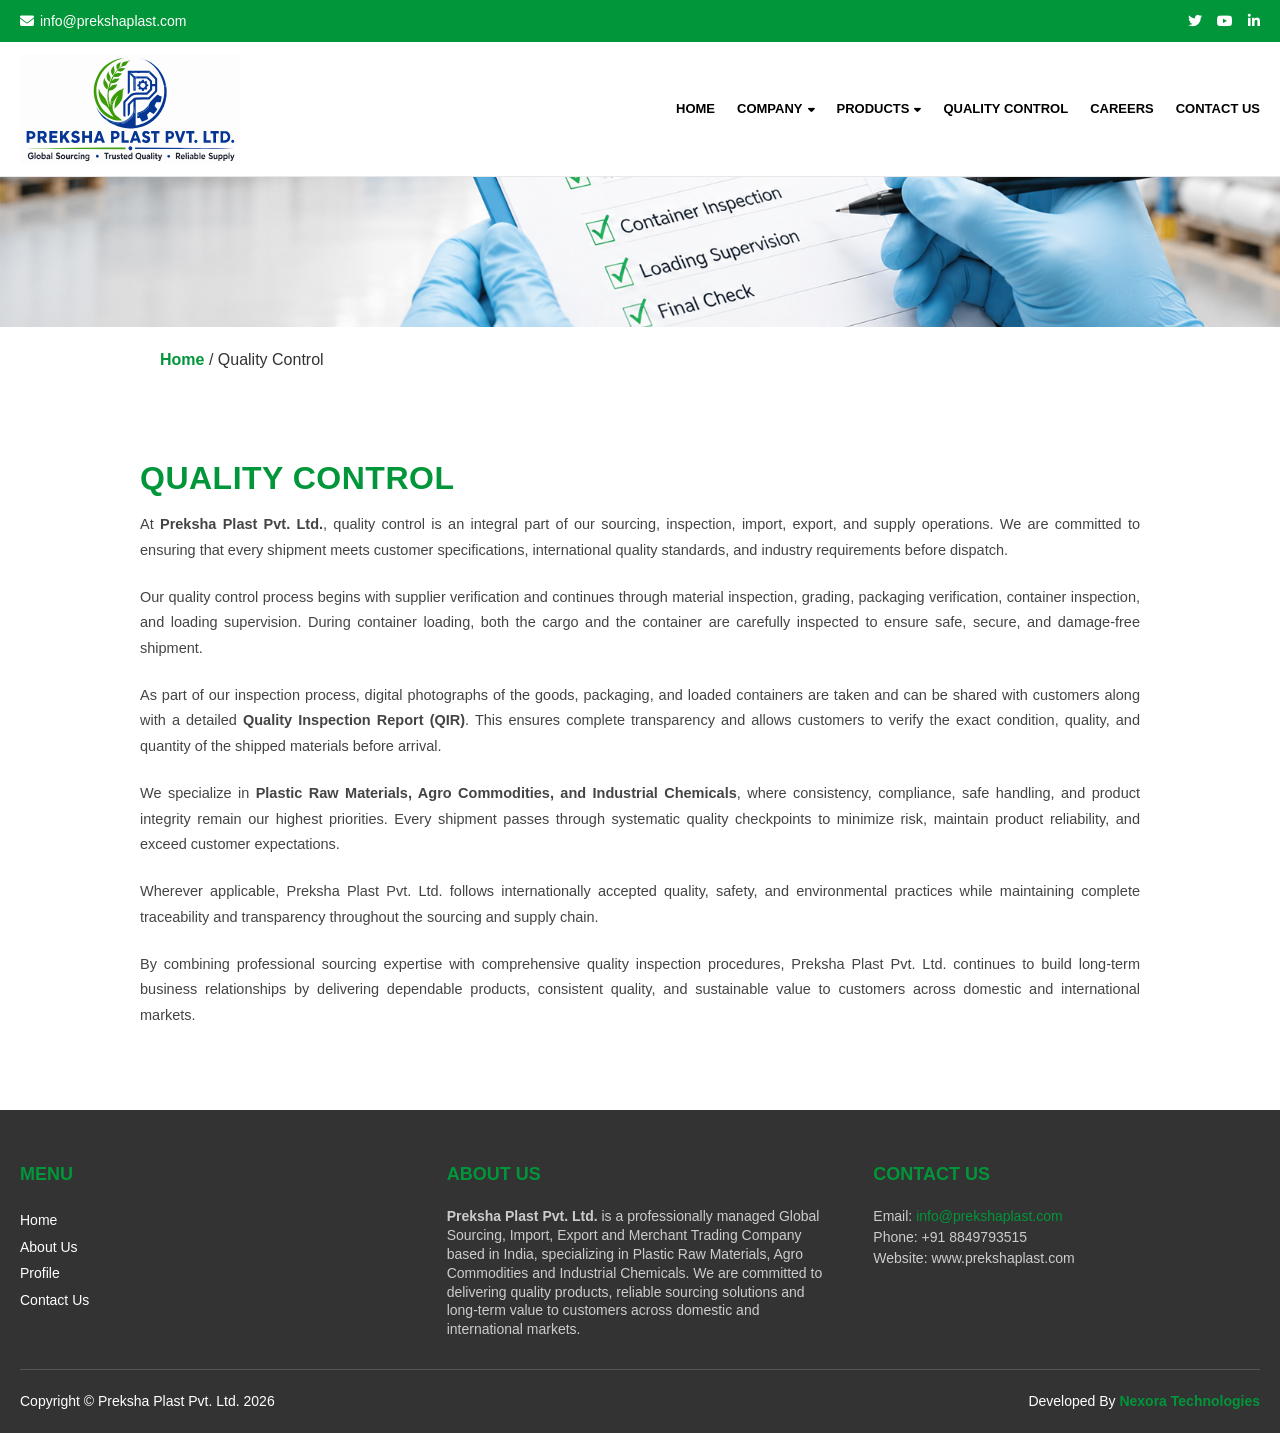
<file: quality-control.html>
<!DOCTYPE html>
<html lang="en">
<head>
    <meta charset="UTF-8">
    <meta name="viewport" content="width=device-width, initial-scale=1.0">
    <title>Preksha Plast Pvt. Ltd. | Global Sourcing & Merchant Export</title>
    <!-- FontAwesome for Icons -->
    <link rel="stylesheet" href="https://cdnjs.cloudflare.com/ajax/libs/font-awesome/6.4.0/css/all.min.css">
    <link rel="stylesheet" href="css/style.css">
</head>
<body>

    <!-- 1. Top Green Info Bar -->
    <div class="top-bar">
        <div class="top-bar-container">
            <div class="top-info">
                <span><i class="fa-solid fa-envelope"></i> info@prekshaplast.com</span>

            </div>

            <div class="top-social">
                <a href="#"><i class="fa-brands fa-twitter"></i></a>
                <a href="#"><i class="fa-brands fa-youtube"></i></a>
                <a href="#"><i class="fa-brands fa-linkedin-in"></i></a>
            </div>
        </div>
    </div>

    <!-- 2. Header & Pure Vector SVG Logo -->
    <header>
        <div class="nav-container">
            <a href="index.html" class="logo-area">
    <img src="logo.svg" alt="Preksha Plast Logo" >
</a>
            
            <ul class="nav-links">
                <li><a href="index.html">Home</a></li>
                
                <!-- COMPANY DROPDOWN WITH ALL REQUESTED MENU ITEMS -->
                <li>
                    <a href="about.html">Company <i class="fa-solid fa-caret-down"></i></a>
                    <ul class="dropdown-menu">
                        <li><a href="about.html">About Us</a></li>
                        <li><a href="profile.html">Profile</a></li>
                        <li><a href="quality-policy.html">Quality Policy</a></li>
                        <li><a href="social-responsibility.html">Social Responsibility</a></li>
                    </ul>
                </li>
                
                <!-- PRODUCTS DROPDOWN WITH THREE DIVISIONS -->
                <li>
                    <a href="#divisions">Products <i class="fa-solid fa-caret-down"></i></a>
                    <ul class="dropdown-menu">
                       <li><a href="plastic-division.html">Plastic Division</a></li>
                        <li><a href="agro-division.html">Agro Division</a></li>
                        <li><a href="chemical-division.html">Chemical Division</a></li>
                        
                    </ul>
                </li>
                
                <li><a href="quality-control.html">Quality Control</a></li>
                <li><a href="careers.html">Careers</a></li>
                <li><a href="contact.html">Contact Us</a></li>
            </ul>
        </div>
    </header>

    <div class="page-banner"
     style="background-image:url('images/quality-control-banner.png');">
</div>

<div style="max-width:1000px;margin:20px auto;padding:0 20px;">
    <a href="index.html" style="color:#009639;text-decoration:none;font-weight:bold;">Home</a>
/ Quality Control
</div>

<div class="about-main-section">

<table class="about-grid-table">

<tr>


<td colspan="2" class="about-right-text-cell">

<h2>Quality Control</h2>

<p class="about-paragraph">
    At <strong>Preksha Plast Pvt. Ltd.</strong>, quality control is an integral part of our sourcing, inspection, import, export, and supply operations. We are committed to ensuring that every shipment meets customer specifications, international quality standards, and industry requirements before dispatch.
</p>

<p class="about-paragraph">
    Our quality control process begins with supplier verification and continues through material inspection, grading, packaging verification, container inspection, and loading supervision. During container loading, both the cargo and the container are carefully inspected to ensure safe, secure, and damage-free shipment.
</p>

<p class="about-paragraph">
    As part of our inspection process, digital photographs of the goods, packaging, and loaded containers are taken and can be shared with customers along with a detailed <strong>Quality Inspection Report (QIR)</strong>. This ensures complete transparency and allows customers to verify the exact condition, quality, and quantity of the shipped materials before arrival.
</p>

<p class="about-paragraph">
    We specialize in <strong>Plastic Raw Materials, Agro Commodities, and Industrial Chemicals</strong>, where consistency, compliance, safe handling, and product integrity remain our highest priorities. Every shipment passes through systematic quality checkpoints to minimize risk, maintain product reliability, and exceed customer expectations.
</p>

<p class="about-paragraph">
    Wherever applicable, Preksha Plast Pvt. Ltd. follows internationally accepted quality, safety, and environmental practices while maintaining complete traceability and transparency throughout the sourcing and supply chain.
</p>

<p class="about-paragraph">
    By combining professional sourcing expertise with comprehensive quality inspection procedures, Preksha Plast Pvt. Ltd. continues to build long-term business relationships by delivering dependable products, consistent quality, and sustainable value to customers across domestic and international markets.
</p>
</td>

</tr>

</table>

</div>
        
   
    <!-- 6. GREEN CALL TO ACTION BANNER -->
   
   <!-- 7. Footer -->
<div class="omega-footer-block">

    <div class="footer-inner-table">

        <div class="footer-column-cell">
            <h3>Menu</h3>
            <ul>
                <li><a href="index.html">Home</a></li>
                <li><a href="about.html">About Us</a></li>
                <li><a href="profile.html">Profile</a></li>
                <li><a href="contact.html">Contact Us</a></li>
            </ul>
        </div>

        <div class="footer-column-cell">
            <h3>About Us</h3>
            <p>
                <strong>Preksha Plast Pvt. Ltd.</strong> is a professionally managed Global Sourcing, Import, Export and Merchant Trading Company based in India, specializing in Plastic Raw Materials, Agro Commodities and Industrial Chemicals. We are committed to delivering quality products, reliable sourcing solutions and long-term value to customers across domestic and international markets.
            </p>
        </div>

        <div class="footer-column-cell">
            <h3>Contact Us</h3>

            <div class="contact-info-list">
                <div class="contact-text-item">
                    Email:
                    <a href="mailto:info@prekshaplast.com">info@prekshaplast.com</a>
                </div>

                <div class="contact-text-item">
                    Phone: +91 8849793515
                </div>

                <div class="contact-text-item">
                    Website: www.prekshaplast.com
                </div>

            </div>

        </div>

    </div>

    <div class="footer-bottom-flex">
        <div>
            Copyright © Preksha Plast Pvt. Ltd. 2026
        </div>

        <div class="developed-by">
            Developed By <span>Nexora Technologies</span>
        </div>
    </div>

</div>

    <script>
        const slider = document.getElementById('slider');
        let index = 0;
        setInterval(() => {
            index++;
            if (index > 2) index = 0;
            slider.style.transform = `translateX(-${index * 33.333}%)`;
        }, 4000);
    </script>
</body>
</html>
</file>
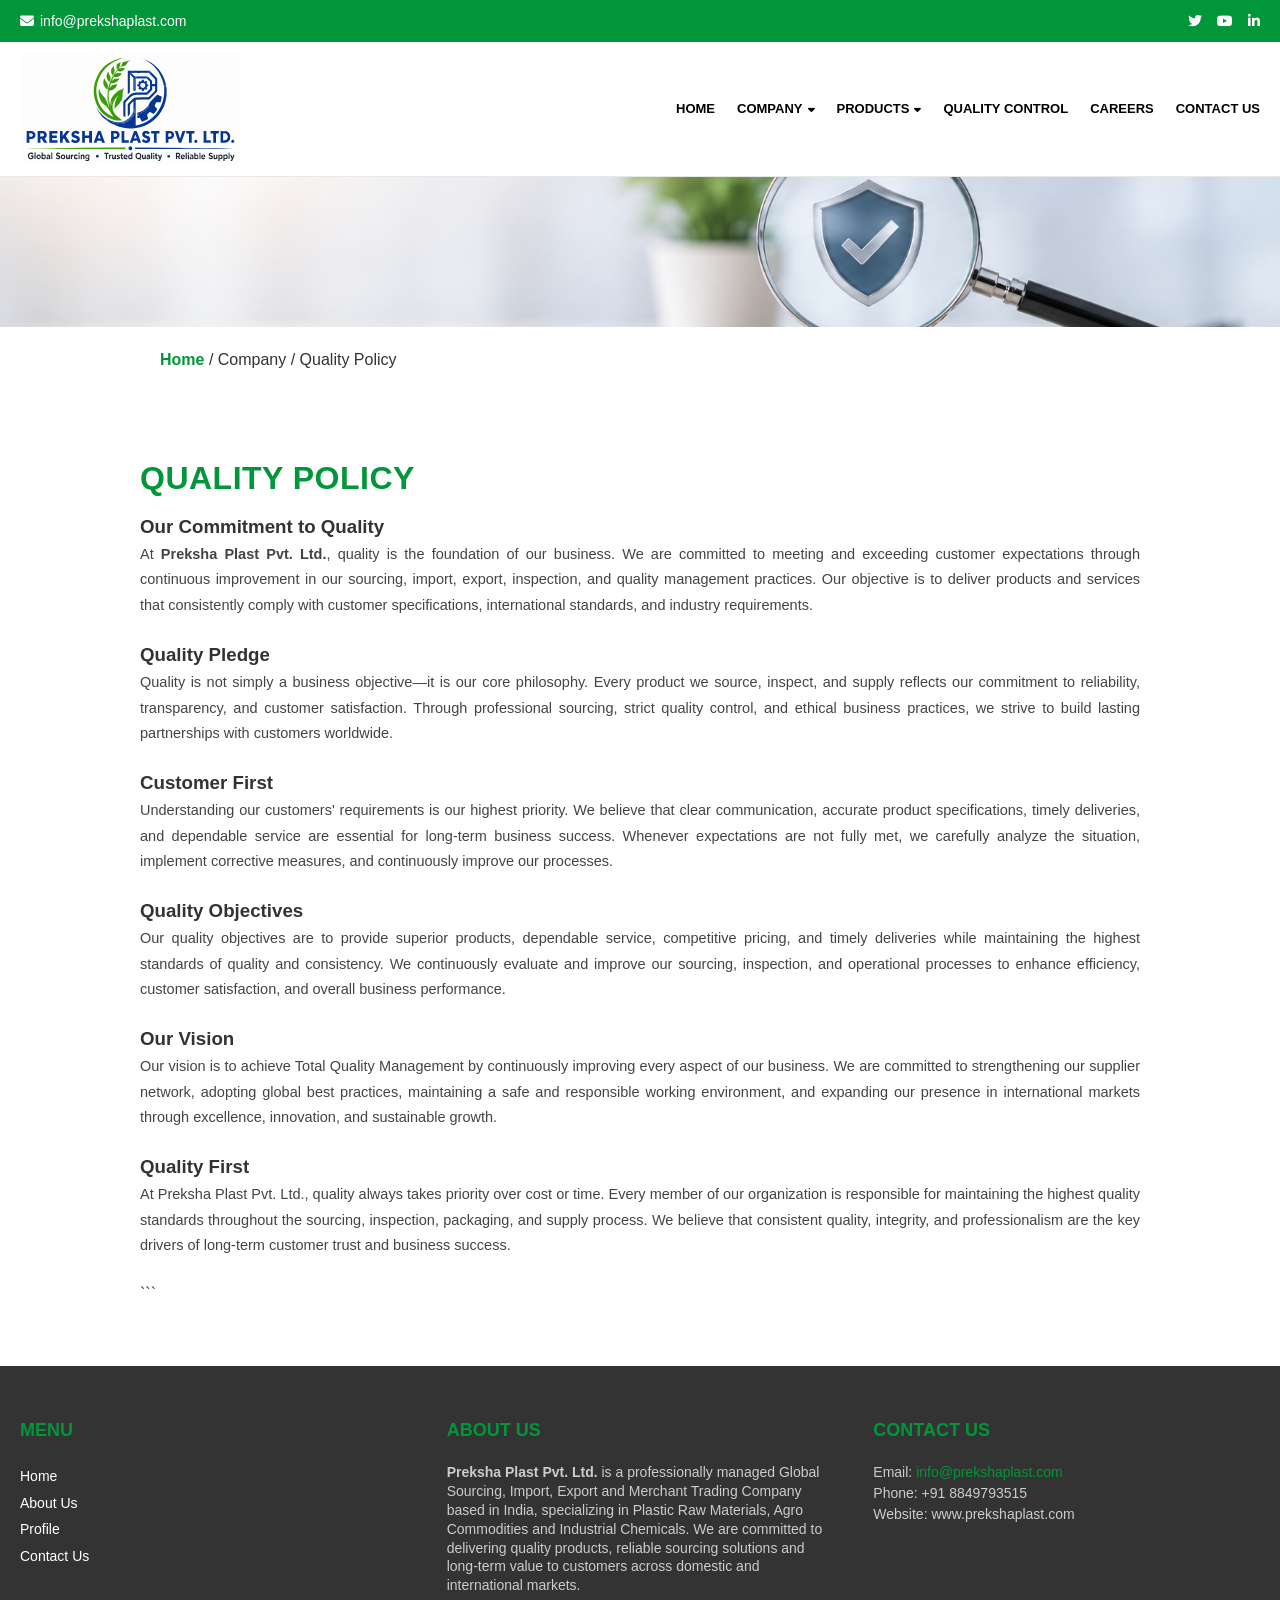
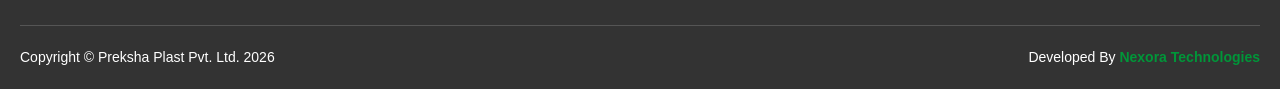
<file: quality-policy.html>
<!DOCTYPE html>
<html lang="en">
<head>
    <meta charset="UTF-8">
    <meta name="viewport" content="width=device-width, initial-scale=1.0">
    <title>Preksha Plast Pvt. Ltd. | Global Sourcing & Merchant Export</title>
    <!-- FontAwesome for Icons -->
    <link rel="stylesheet" href="https://cdnjs.cloudflare.com/ajax/libs/font-awesome/6.4.0/css/all.min.css">
    <link rel="stylesheet" href="css/style.css">
</head>
<body>

    <!-- 1. Top Green Info Bar -->
    <div class="top-bar">
        <div class="top-bar-container">
            <div class="top-info">
                <span><i class="fa-solid fa-envelope"></i> info@prekshaplast.com</span>

            </div>

            <div class="top-social">
                <a href="#"><i class="fa-brands fa-twitter"></i></a>
                <a href="#"><i class="fa-brands fa-youtube"></i></a>
                <a href="#"><i class="fa-brands fa-linkedin-in"></i></a>
            </div>
        </div>
    </div>

    <!-- 2. Header & Pure Vector SVG Logo -->
    <header>
        <div class="nav-container">
            <a href="index.html" class="logo-area">
    <img src="logo.svg" alt="Preksha Plast Logo" >
</a>
            
            <ul class="nav-links">
                <li><a href="index.html">Home</a></li>
                
                <!-- COMPANY DROPDOWN WITH ALL REQUESTED MENU ITEMS -->
                <li>
                    <a href="about.html">Company <i class="fa-solid fa-caret-down"></i></a>
                    <ul class="dropdown-menu">
                        <li><a href="about.html">About Us</a></li>
                        <li><a href="profile.html">Profile</a></li>
                        <li><a href="#policy">Quality Policy</a></li>
                        <li><a href="social-responsibility.html">Social Responsibility</a></li>
                    </ul>
                </li>
                
                <!-- PRODUCTS DROPDOWN WITH THREE DIVISIONS -->
                <li>
                    <a href="#divisions">Products <i class="fa-solid fa-caret-down"></i></a>
                    <ul class="dropdown-menu">
                        <li><a href="plastic-division.html">Plastic Division</a></li>
                        <li><a href="agro-division.html">Agro Division</a></li>
                        <li><a href="chemical-division.html">Chemical Division</a></li>
                        
                    </ul>
                </li>
                
                <li><a href="quality-control.html">Quality Control</a></li>
                <li><a href="careers.html">Careers</a></li>
                <li><a href="contact.html">Contact Us</a></li>
            </ul>
        </div>
    </header>

    <div class="page-banner"
     style="background-image:url('images/quality-policy-banner.png');">
</div>

<div style="max-width:1000px;margin:20px auto;padding:0 20px;">
    <a href="index.html" style="color:#009639;text-decoration:none;font-weight:bold;">Home</a>
    / Company / Quality Policy
</div>

<div class="about-main-section">

<table class="about-grid-table">

<tr>
<td colspan="2" class="about-right-text-cell full-width-content">


<h2>Quality Policy</h2>

<h3>Our Commitment to Quality</h3>

<p class="about-paragraph">
At <strong>Preksha Plast Pvt. Ltd.</strong>, quality is the foundation of our business. We are committed to meeting and exceeding customer expectations through continuous improvement in our sourcing, import, export, inspection, and quality management practices. Our objective is to deliver products and services that consistently comply with customer specifications, international standards, and industry requirements.
</p>

<h3>Quality Pledge</h3>

<p class="about-paragraph">
Quality is not simply a business objective—it is our core philosophy. Every product we source, inspect, and supply reflects our commitment to reliability, transparency, and customer satisfaction. Through professional sourcing, strict quality control, and ethical business practices, we strive to build lasting partnerships with customers worldwide.
</p>

<h3>Customer First</h3>

<p class="about-paragraph">
Understanding our customers' requirements is our highest priority. We believe that clear communication, accurate product specifications, timely deliveries, and dependable service are essential for long-term business success. Whenever expectations are not fully met, we carefully analyze the situation, implement corrective measures, and continuously improve our processes.
</p>

<h3>Quality Objectives</h3>

<p class="about-paragraph">
Our quality objectives are to provide superior products, dependable service, competitive pricing, and timely deliveries while maintaining the highest standards of quality and consistency. We continuously evaluate and improve our sourcing, inspection, and operational processes to enhance efficiency, customer satisfaction, and overall business performance.
</p>

<h3>Our Vision</h3>

<p class="about-paragraph">
Our vision is to achieve Total Quality Management by continuously improving every aspect of our business. We are committed to strengthening our supplier network, adopting global best practices, maintaining a safe and responsible working environment, and expanding our presence in international markets through excellence, innovation, and sustainable growth.
</p>

<h3>Quality First</h3>

<p class="about-paragraph">
At Preksha Plast Pvt. Ltd., quality always takes priority over cost or time. Every member of our organization is responsible for maintaining the highest quality standards throughout the sourcing, inspection, packaging, and supply process. We believe that consistent quality, integrity, and professionalism are the key drivers of long-term customer trust and business success.
</p>
```

</td>

</tr>

</table>

</div>
        
   
    <!-- 6. GREEN CALL TO ACTION BANNER -->
   
   <!-- 7. Footer -->
<div class="omega-footer-block">

    <div class="footer-inner-table">

        <div class="footer-column-cell">
            <h3>Menu</h3>
            <ul>
                <li><a href="index.html">Home</a></li>
                <li><a href="about.html">About Us</a></li>
                <li><a href="profile.html">Profile</a></li>
                <li><a href="contact.html">Contact Us</a></li>
            </ul>
        </div>

        <div class="footer-column-cell">
            <h3>About Us</h3>
            <p>
                <strong>Preksha Plast Pvt. Ltd.</strong> is a professionally managed Global Sourcing, Import, Export and Merchant Trading Company based in India, specializing in Plastic Raw Materials, Agro Commodities and Industrial Chemicals. We are committed to delivering quality products, reliable sourcing solutions and long-term value to customers across domestic and international markets.
            </p>
        </div>

        <div class="footer-column-cell">
            <h3>Contact Us</h3>

            <div class="contact-info-list">
                <div class="contact-text-item">
                    Email:
                    <a href="mailto:info@prekshaplast.com">info@prekshaplast.com</a>
                </div>

                <div class="contact-text-item">
                    Phone: +91 8849793515
                </div>

                <div class="contact-text-item">
                    Website: www.prekshaplast.com
                </div>

            </div>

        </div>

    </div>

    <div class="footer-bottom-flex">
        <div>
            Copyright © Preksha Plast Pvt. Ltd. 2026
        </div>

        <div class="developed-by">
            Developed By <span>Nexora Technologies</span>
        </div>
    </div>

</div>

    <script>
        const slider = document.getElementById('slider');
        let index = 0;
        setInterval(() => {
            index++;
            if (index > 2) index = 0;
            slider.style.transform = `translateX(-${index * 33.333}%)`;
        }, 4000);
    </script>
</body>
</html>
</file>
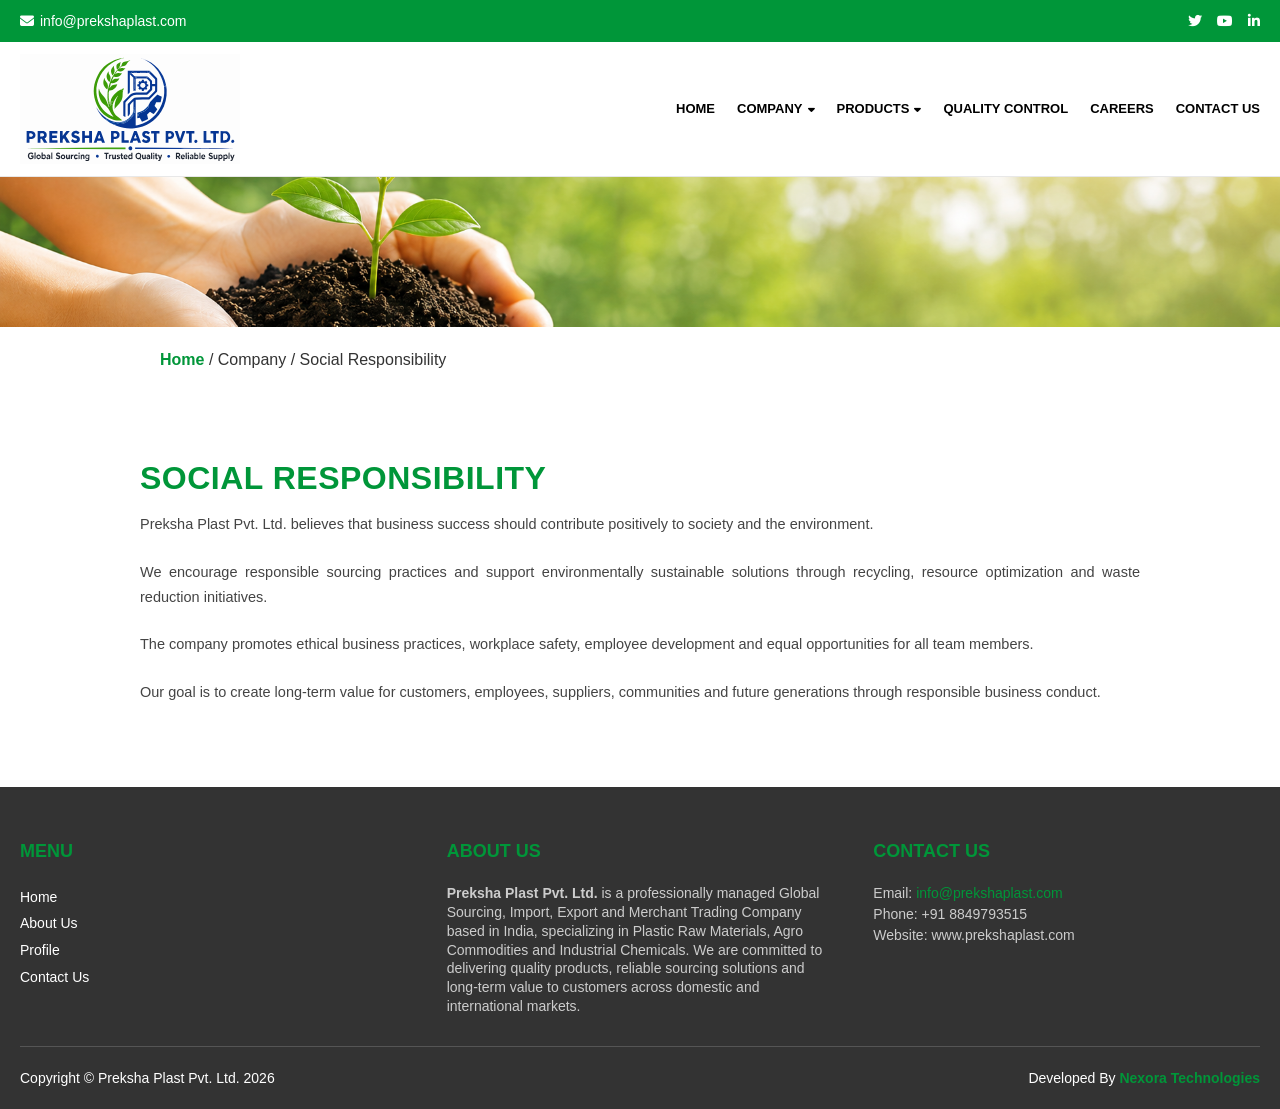
<file: social-responsibility.html>
<!DOCTYPE html>
<html lang="en">
<head>
    <meta charset="UTF-8">
    <meta name="viewport" content="width=device-width, initial-scale=1.0">
    <title>Preksha Plast Pvt. Ltd. | Global Sourcing & Merchant Export</title>
    <!-- FontAwesome for Icons -->
    <link rel="stylesheet" href="https://cdnjs.cloudflare.com/ajax/libs/font-awesome/6.4.0/css/all.min.css">
    <link rel="stylesheet" href="css/style.css">
</head>
<body>

    <!-- 1. Top Green Info Bar -->
    <div class="top-bar">
        <div class="top-bar-container">
            <div class="top-info">
                <span><i class="fa-solid fa-envelope"></i> info@prekshaplast.com</span>

            </div>

            <div class="top-social">
                <a href="#"><i class="fa-brands fa-twitter"></i></a>
                <a href="#"><i class="fa-brands fa-youtube"></i></a>
                <a href="#"><i class="fa-brands fa-linkedin-in"></i></a>
            </div>
        </div>
    </div>

    <!-- 2. Header & Pure Vector SVG Logo -->
    <header>
        <div class="nav-container">
            <a href="index.html" class="logo-area">
    <img src="logo.svg" alt="Preksha Plast Logo" >
</a>
            
            <ul class="nav-links">
                <li><a href="index.html">Home</a></li>
                
                <!-- COMPANY DROPDOWN WITH ALL REQUESTED MENU ITEMS -->
                <li>
                    <a href="about.html">Company <i class="fa-solid fa-caret-down"></i></a>
                    <ul class="dropdown-menu">
                        <li><a href="about.html">About Us</a></li>
                        <li><a href="profile.html">Profile</a></li>
                        <li><a href="#policy">Quality Policy</a></li>
                        <li><a href="#social">Social Responsibility</a></li>
                    </ul>
                </li>
                
                <!-- PRODUCTS DROPDOWN WITH THREE DIVISIONS -->
                <li>
                    <a href="#divisions">Products <i class="fa-solid fa-caret-down"></i></a>
                    <ul class="dropdown-menu">
                        <li><a href="plastic-division.html">Plastic Division</a></li>
                        <li><a href="agro-division.html">Agro Division</a></li>
                        <li><a href="chemical-division.html">Chemical Division</a></li>
                        
                    </ul>
                </li>
                
                <li><a href="quality-control.html">Quality Control</a></li>
                <li><a href="careers.html">Careers</a></li>
                <li><a href="contact.html">Contact Us</a></li>
            </ul>
        </div>
    </header>

    <div class="page-banner"
     style="background-image:url('images/social-responsibility-banner.png');">
</div>

<div style="max-width:1000px;margin:20px auto;padding:0 20px;">
    <a href="index.html" style="color:#009639;text-decoration:none;font-weight:bold;">Home</a>
/ Company / Social Responsibility
</div>

<div class="about-main-section">

<table class="about-grid-table">

<tr>


<td colspan="2" class="about-right-text-cell full-width-content">


<h2>Social Responsibility</h2>

<p class="about-paragraph">
Preksha Plast Pvt. Ltd. believes that business success should contribute positively to society and the environment.
</p>

<p class="about-paragraph">
We encourage responsible sourcing practices and support environmentally sustainable solutions through recycling, resource optimization and waste reduction initiatives.
</p>

<p class="about-paragraph">
The company promotes ethical business practices, workplace safety, employee development and equal opportunities for all team members.
</p>

<p class="about-paragraph">
Our goal is to create long-term value for customers, employees, suppliers, communities and future generations through responsible business conduct.
</p>
</td>

</tr>

</table>

</div>
        
   
    <!-- 6. GREEN CALL TO ACTION BANNER -->
   
    <!-- 7. Footer -->
<div class="omega-footer-block">

    <div class="footer-inner-table">

        <div class="footer-column-cell">
            <h3>Menu</h3>
            <ul>
                <li><a href="index.html">Home</a></li>
                <li><a href="about.html">About Us</a></li>
                <li><a href="profile.html">Profile</a></li>
                <li><a href="contact.html">Contact Us</a></li>
            </ul>
        </div>

        <div class="footer-column-cell">
            <h3>About Us</h3>
            <p>
                <strong>Preksha Plast Pvt. Ltd.</strong> is a professionally managed Global Sourcing, Import, Export and Merchant Trading Company based in India, specializing in Plastic Raw Materials, Agro Commodities and Industrial Chemicals. We are committed to delivering quality products, reliable sourcing solutions and long-term value to customers across domestic and international markets.
            </p>
        </div>

        <div class="footer-column-cell">
            <h3>Contact Us</h3>

            <div class="contact-info-list">
                <div class="contact-text-item">
                    Email:
                    <a href="mailto:info@prekshaplast.com">info@prekshaplast.com</a>
                </div>

                <div class="contact-text-item">
                    Phone: +91 8849793515
                </div>

                <div class="contact-text-item">
                    Website: www.prekshaplast.com
                </div>

            </div>

        </div>

    </div>

    <div class="footer-bottom-flex">
        <div>
            Copyright © Preksha Plast Pvt. Ltd. 2026
        </div>

        <div class="developed-by">
            Developed By <span>Nexora Technologies</span>
        </div>
    </div>

</div>
    <script>
        const slider = document.getElementById('slider');
        let index = 0;
        setInterval(() => {
            index++;
            if (index > 2) index = 0;
            slider.style.transform = `translateX(-${index * 33.333}%)`;
        }, 4000);
    </script>
</body>
</html>
</file>
<file: css/style.css>
/* =========================
           CSS RESET & GLOBAL
        ========================= */
        * {
            margin: 0;
            padding: 0;
            box-sizing: border-box;
            font-family: Arial, Helvetica, sans-serif;
        }

        body {
            color: #333333;
            background-color: #ffffff;
            line-height: 1.6;
        }

        a {
            text-decoration: none;
        }

        img {
            max-width: 100%;
            display: block;
        }

        /* =========================
           1. TOP GREEN BAR
        ========================= */
        .top-bar {
            background-color: #009639;
            color: #ffffff;
            padding: 10px 20px;
            font-size: 14px;
        }

        .top-bar-container {
            max-width: 1280px;
            margin: 0 auto;
            display: flex;
            justify-content: space-between;
            align-items: center;
            gap: 15px;
        }

        .top-info {
            display: flex;
            flex-wrap: wrap;
            gap: 18px;
        }

        .top-info span {
            display: inline-flex;
            align-items: center;
        }

        .top-info i {
            margin-right: 6px;
        }

        .top-social {
            display: flex;
            align-items: center;
            gap: 15px;
        }

        .top-social a {
            color: #ffffff;
            font-size: 14px;
        }

        /* =========================
           2. HEADER / NAV
        ========================= */
        header {
            background: #ffffff;
            border-bottom: 1px solid #e8e8e8;
            position: sticky;
            top: 0;
            z-index: 1000;
            width: 100%;
        }

        .nav-container{
    max-width:1280px;
    margin:0 auto;
    display:flex;
    align-items:center;
    justify-content:space-between;
    padding:12px 20px;
    gap:20px;
}

        .logo-area {
            display: flex;
            align-items: center;
            flex-shrink: 0;
        }

        .logo-area img {
            height: 110px;
            width: auto;
            display: block;
        }

        .nav-links{
    display:flex;
    list-style:none;
    align-items:center;
    justify-content:flex-end;
    gap:22px;
    margin-left:auto;
    padding:0;
    flex-wrap:nowrap;
}

        .nav-links > li {
            position: relative;
        }

        .nav-links > li > a {
            display: flex;
            align-items: center;
            gap: 5px;
            padding: 10px 0;
            text-decoration: none;
            color: #000000;
            font-weight: 700;
            font-size: 13px;
            text-transform: uppercase;
            transition: color 0.2s ease;
            white-space: nowrap;
        }

        .nav-links > li > a:hover {
            color: #009639;
        }

        .nav-links li a i {
            font-size: 11px;
            vertical-align: middle;
        }

        /* =========================
           DROPDOWN MENU
        ========================= */
        .dropdown-menu {
            position: absolute;
            top: 100%;
            left: 0;
            background-color: #ffffff;
            min-width: 230px;
            list-style: none;
            border: 1px solid #e0e0e0;
            box-shadow: 0 8px 20px rgba(0,0,0,0.10);
            display: none;
            z-index: 999;
            padding: 8px 0;
        }

        .dropdown-menu li a {
            display: block;
            padding: 12px 20px;
            text-decoration: none;
            color: #333333;
            font-size: 13px;
            font-weight: 700;
            text-transform: uppercase;
            text-align: left;
            white-space: nowrap;
        }

        .dropdown-menu li a:hover {
            background-color: #f7f7f7;
            color: #009639;
        }

        .nav-links > li:hover .dropdown-menu {
            display: block;
        }

        /* =========================
           3. SLIDER SECTION
        ========================= */
        .slider-container {
            position: relative;
            width: 100%;
            max-width: 1280px;
            height: 420px;
            margin: 0 auto;
            overflow: hidden;
        }

        .slides{
    display:flex;
    width:500%;
    height:100%;
    transition:transform .45s ease;
}


        .slide{
    width:20%;
    height:100%;
    flex-shrink:0;
    background-size:cover;
    background-position:center;
    background-repeat:no-repeat;
}
        
        .hero-box {
            position: absolute;
            top: 50%;
            left: 50%;
            transform: translate(-50%, -50%);
            background-color: rgba(76, 196, 96, 0.72);
            color: #ffffff;
            padding: 28px 40px;
            text-align: center;
            max-width: 900px;
            width: 84%;
            border-radius: 2px;
            z-index: 10;
        }

        .hero-box h2 {
            font-size: 28px;
            font-weight: 800;
            text-transform: uppercase;
            line-height: 1.55;
            margin: 0;
        }

        /* =========================
           4. WELCOME SECTION
        ========================= */
        .welcome-section {
            width: 100%;
            background: #ffffff;
            padding: 42px 0 18px;
        }

        .welcome-container {
            width: 92%;
            max-width: 1240px;
            margin: 0 auto;
            text-align: center;
        }

        .welcome-title {
            font-size: 28px;
            font-weight: 700;
            color: #009639;
            text-transform: uppercase;
            margin-bottom: 14px;
            line-height: 1.25;
        }

        .welcome-divider {
            width: 280px;
            height: 4px;
            background: #009639;
            margin: 0 auto 28px;
            border-radius: 10px;
        }

        .welcome-text {
            max-width: 920px;
            margin: 0 auto 22px;
            font-size: 20px;
            line-height: 1.95;
            color: #222222;
            font-weight: 500;
            text-align: left;
        }

        .welcome-text span {
            color: #007A2F;
            font-weight: 700;
        }

        /* =========================
           5. OUR DIVISIONS
        ==/* =========================
   OUR DIVISIONS - FINAL 3 COLUMN FIX
========================= */
.divisions-container {
    max-width: 1280px;
    margin: 20px auto 60px auto;
    padding: 0 20px;
}

.section-title-global {
    color: #009639;
    font-size: 34px;
    font-weight: 800;
    text-transform: uppercase;
    margin-bottom: 14px;
    text-align: center;
}

.underline-global {
    width: 190px;
    height: 4px;
    background-color: #009639;
    margin: 0 auto 34px auto;
    border-radius: 20px;
}

.divisions-grid {
    display: grid !important;
    grid-template-columns: repeat(3, 1fr) !important;
    gap: 28px;
    align-items: stretch;
}

.division-card {
    background: #ffffff;
    border: 1px solid #e2e2e2;
    border-radius: 18px;
    overflow: hidden;
    box-shadow: 0 8px 22px rgba(0,0,0,0.10);
    display: flex;
    flex-direction: column;
}

.division-card:hover {
    transform: translateY(-4px);
}

.image-container-fixed {
    width: 100%;
    height: 260px;
    overflow: hidden;
    border-radius: 18px 18px 0 0;
}



.division-image{
    width:100%;
    height:100%;
    object-fit:cover;
    object-position:center;
    display:block;
}



.card-body {
    padding: 22px 18px 24px;
    text-align: center;
    display: flex;
    flex-direction: column;
    flex-grow: 1;
}

.division-card h3 {
    color: #009639;
    font-size: 24px;
    text-transform: uppercase;
    font-weight: 700;
    margin-bottom: 14px;
    line-height: 1.3;
    min-height: 62px;
    display: flex;
    align-items: center;
    justify-content: center;
}

.division-card p {
    font-size: 15px;
    color: #444444;
    text-align: left;
    line-height: 1.75;
    margin-bottom: 18px;
    flex-grow: 1;
}

.read-more {
    color: #009639;
    text-decoration: none;
    font-size: 15px;
    font-weight: 600;
    margin-top: auto;
    display: inline-block;
}

.read-more:hover {
    text-decoration: underline;
}

/* responsive */
@media (max-width: 1100px) {
    .divisions-grid {
        grid-template-columns: repeat(3, 1fr) !important;
    }
}

@media (max-width: 768px) {
    .divisions-grid {
        grid-template-columns: 1fr !important;
    }
}

        /* =========================
           6. GREEN CTA BANNER
        ========================= */
        .omega-action-banner-section {
            background-color: #009639;
            color: #ffffff;
            text-align: center;
            padding: 20px 20px;
            width: 100%;
            display: block;
        }

        .omega-action-banner-section h2 {
            font-size: 30px;
            font-weight: 700;
            margin-bottom: 18px;
            color: #ffffff;
        }

        .action-btn {
            background: transparent;
            color: #ffffff;
            border: 2px solid #ffffff;
            padding: 12px 30px;
            font-size: 15px;
            font-weight: 700;
            border-radius: 8px;
            text-decoration: none;
            display: inline-block;
        }

        /* =========================
           7. FOOTER
        ========================= */
        .omega-footer-block {
            background-color: #333333;
            padding: 50px 20px 20px 20px;
            width: 100%;
            display: block;
        }

        .footer-inner-table {
            max-width: 1280px;
            width: 100%;
            margin: 0 auto;
            display: grid;
            grid-template-columns: 1fr 1fr 1fr;
            gap: 40px;
            padding-bottom: 30px;
        }

        .footer-column-cell h3 {
            color: #009639;
            font-size: 18px;
            font-weight: 700;
            margin-bottom: 18px;
            text-transform: uppercase;
        }

        .footer-column-cell ul {
            list-style: none;
        }

        .footer-column-cell ul li {
            margin-bottom: 1px;
        }

        .footer-column-cell ul li a {
            color: #ffffff;
            text-decoration: none;
            font-size: 14px;
        }

        .footer-column-cell p {
            font-size: 14px;
            line-height: 1.35;
            color: #cccccc;
            text-align: left;
        }

        .contact-text-item {
            font-size: 14px;
            color: #cccccc;
            margin-bottom: 2px;
            line-height: 1.35;
        }

        .contact-text-item a {
            color: #009639;
            text-decoration: none;
        }

        .footer-bottom-flex {
            max-width: 1280px;
            margin: 0 auto;
            padding-top: 20px;
            border-top: 1px solid #555;
            display: flex;
            justify-content: space-between;
            align-items: center;
            gap: 20px;
            font-size: 14px;
            color: #ffffff;
        }

        .footer-bottom-flex .developed-by span {
            color: #009639;
            font-weight: bold;
        }

        /* =========================
           RESPONSIVE
        ========================= */
        @media (max-width: 1100px) {
            .nav-container {
                padding: 14px 18px 16px;
            }

            .logo-area img {
                height: 130px;
            }

            .nav-links {
                gap: 18px;
            }

            .nav-links > li > a {
                font-size: 13px;
            }

            .slider-container {
                height: 360px;
            }

            .hero-box h2 {
                font-size: 24px;
            }

            .divisions-grid {
                grid-template-columns: repeat(3, 1fr);
            }
        }

        @media (max-width: 768px) {
            .top-bar-container {
                flex-direction: column;
                align-items: flex-start;
            }

            .nav-container {
                flex-direction: column;
                align-items: flex-start;
                gap: 14px;
            }

            .logo-area img {
                height: 110px;
            }

            .nav-links {
                flex-wrap: wrap;
                gap: 14px;
                width: 100%;
                justify-content: flex-start;
            }

            .dropdown-menu {
                position: static;
                width: 100%;
                box-shadow: none;
            }

            .slider-container {
                height: 300px;
            }

            .hero-box {
                width: 90%;
                padding: 20px 18px;
            }

            .hero-box h2 {
                font-size: 20px;
                line-height: 1.45;
            }

            .welcome-section {
                padding: 34px 0 12px;
            }

            .welcome-title,
            .section-title-global {
                font-size: 28px;
            }

            .welcome-text {
                text-align: center;
                font-size: 16px;
                line-height: 1.85;
            }

            .divisions-grid {
                grid-template-columns: 1fr;
            }

            .footer-inner-table {
                grid-template-columns: 1fr;
                gap: 30px;
            }

            .footer-bottom-flex {
                flex-direction: column;
                text-align: center;
            }
        }
        /* ===== Slider Dots ===== */

.slider-dots{
    position:absolute;
    bottom:20px;
    left:50%;
    transform:translateX(-50%);
    display:flex;
    gap:10px;
    z-index:100;
}

.dot{
    width:12px;
    height:12px;
    border-radius:50%;
    background:rgba(255,255,255,.5);
    cursor:pointer;
    transition:.3s;
}

.dot.active{
    background:#009639;
    transform:scale(1.2);
}
    

/* =========================
   ABOUT PAGE
========================= */
/* --- 4. TWO-COLUMN ABOUT US TABLE LAYOUT --- */
        .about-main-section {
            width: 100%;
            padding: 60px 40px;
            background-color: #ffffff;
        }

        .about-grid-table {
            max-width: 1000px;
            width: 100%;
            margin: 0 auto;
            padding: 0 20px;
            border-collapse: collapse;
        }

        .about-left-photo-cell {
            width: 40%;
            vertical-align: top;
            padding-right: 10px;
        }

        .about-left-photo-cell img {
            width: 100%;
            height: auto;
            display: block;
            border-radius: 4px; 
            box-shadow: 0 4px 15px rgba(0,0,0,0.05);
        }

        .about-right-text-cell {
            width: 60%;
            vertical-align: top;
            text-align: left;
        }

        .about-right-text-cell h2 {
            color: #009639; 
            font-size: 32px;
            font-weight: bold;
            text-transform: uppercase;
            margin-bottom: 8px;
            letter-spacing: 0.5px;
        }

        .about-paragraph {
            text-align: justify;
            font-size: 14.5px;
            color: #444444; 
            line-height: 1.75;
            margin-bottom: 22px;
        }

.page-subtitle{
    color:#666;
    font-size:16px;
    font-weight:600;
    margin-bottom:20px;
}




/* =========================
   PLASTIC DIVISION
========================= */
.plastic-image{
    width:100%;
    height:500px;
    object-fit:contain;
    display:block;
    background:#fff;
}


/* =========================
   AGRO / FOOD DIVISION
========================= */
.agro-image{
    width:100%;
    height:auto;
    display:block;
    object-fit:contain;
}


/* =========================
   CHEMICAL DIVISION
========================= */
.chemical-image{
    width:100%;
    height:auto;
    display:block;
    object-fit:contain;
}


/* =========================
   QUALITY POLICY
========================= */
.policy-image{
  width:100%;
  height:auto;
  display:block;
  object-fit:contain;
}


/* =========================
   QUALITY CONTROL
========================= */
.quality-control-image{
  width:100%;
  height:auto;
  display:block;
  object-fit:contain;
}


/* =========================
   SOCIAL RESPONSIBILITY
========================= */
.social-image{
  width:100%;
  height:auto;
  display:block;
  object-fit:contain;
}


/* =========================
   CAREERS
========================= */
.career-image{
  width:100%;
  height:auto;
  display:block;
  object-fit:contain;
}


/* =========================
   CONTACT PAGE
========================= */
.contact-image{
  width:100%;
  height:auto;
  display:block;
  object-fit:contain;
}

/* ==========================
   PAGE BANNER
========================== */

.page-banner{
    width:100%;
    height:150px;     /* पहले से लगभग 40% छोटी */
    display:flex;
    justify-content:center;
    align-items:center;

    background-size:cover;
    background-position:center;
    background-repeat:no-repeat;
}

.page-banner h1{
    margin:0;
    color:#ffffff;
    font-size:52px;
    font-weight:700;
    text-transform:uppercase;
    letter-spacing:1px;
}
</file>
